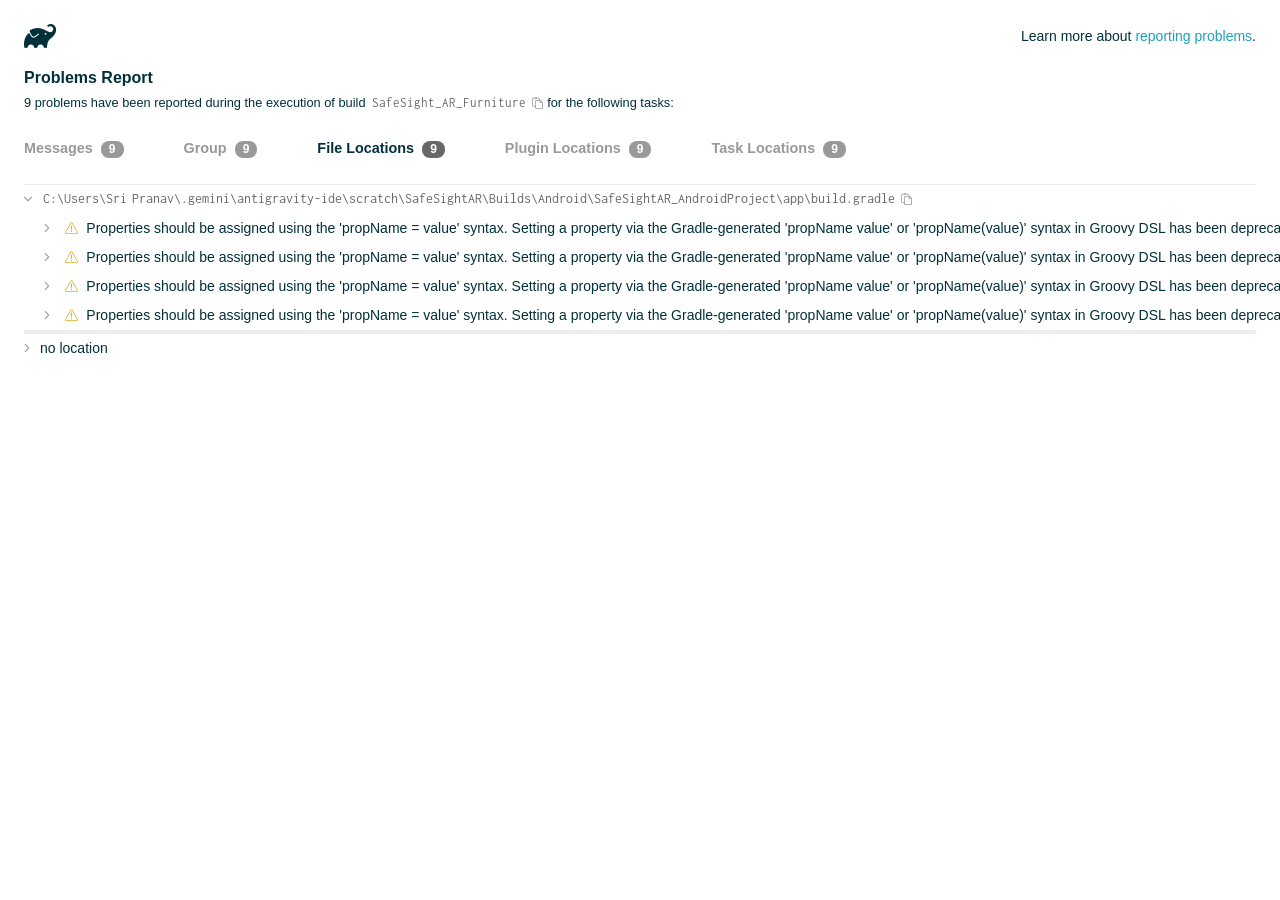
<file: problems-report.html>
<!DOCTYPE html>

<html lang="en">
<head>
    <!-- Required meta tags -->
    <meta charset="utf-8">
    <meta name="viewport" content="width=device-width, initial-scale=1, shrink-to-fit=no">

                    <style type="text/css">
                /*! normalize.css v7.0.0 | MIT License | github.com/necolas/normalize.css */
html {
    line-height: 1.15;
    -ms-text-size-adjust: 100%;
    -webkit-text-size-adjust: 100%
}

body {
    margin: 0
}

article, aside, footer, header, nav, section {
    display: block
}

h1 {
    font-size: 2em;
    margin: .67em 0
}

figcaption, figure, main {
    display: block
}

figure {
    margin: 1em 40px
}

hr {
    box-sizing: content-box;
    height: 0;
    overflow: visible
}

pre {
    font-family: monospace, monospace;
    font-size: 1em
}

a {
    background-color: transparent;
    -webkit-text-decoration-skip: objects
}

abbr[title] {
    border-bottom: none;
    text-decoration: underline;
    text-decoration: underline dotted
}

b, strong {
    font-weight: inherit
}

b, strong {
    font-weight: bolder
}

code, kbd, samp {
    font-family: monospace, monospace;
    font-size: 1em
}

dfn {
    font-style: italic
}

mark {
    background-color: #ff0;
    color: #000
}

small {
    font-size: 80%
}

sub, sup {
    font-size: 75%;
    line-height: 0;
    position: relative;
    vertical-align: baseline
}

sub {
    bottom: -.25em
}

sup {
    top: -.5em
}

audio, video {
    display: inline-block
}

audio:not([controls]) {
    display: none;
    height: 0
}

img {
    border-style: none
}

svg:not(:root) {
    overflow: hidden
}

button, input, optgroup, select, textarea {
    font-family: sans-serif;
    font-size: 100%;
    line-height: 1.15;
    margin: 0
}

button, input {
    overflow: visible
}

button, select {
    text-transform: none
}

[type=reset], [type=submit], button, html [type=button] {
    -webkit-appearance: button
}

[type=button]::-moz-focus-inner, [type=reset]::-moz-focus-inner, [type=submit]::-moz-focus-inner, button::-moz-focus-inner {
    border-style: none;
    padding: 0
}

[type=button]:-moz-focusring, [type=reset]:-moz-focusring, [type=submit]:-moz-focusring, button:-moz-focusring {
    outline: 1px dotted ButtonText
}

fieldset {
    padding: .35em .75em .625em
}

legend {
    box-sizing: border-box;
    color: inherit;
    display: table;
    max-width: 100%;
    padding: 0;
    white-space: normal
}

progress {
    display: inline-block;
    vertical-align: baseline
}

textarea {
    overflow: auto
}

[type=checkbox], [type=radio] {
    box-sizing: border-box;
    padding: 0
}

[type=number]::-webkit-inner-spin-button, [type=number]::-webkit-outer-spin-button {
    height: auto
}

[type=search] {
    -webkit-appearance: textfield;
    outline-offset: -2px
}

[type=search]::-webkit-search-cancel-button, [type=search]::-webkit-search-decoration {
    -webkit-appearance: none
}

::-webkit-file-upload-button {
    -webkit-appearance: button;
    font: inherit
}

details, menu {
    display: block
}

summary {
    display: list-item
}

canvas {
    display: inline-block
}

template {
    display: none
}

[hidden] {
    display: none
}

/* configuration cache styles */

.report-wrapper {
    margin: 0;
    padding: 0 24px;
}

.gradle-logo {
    width: 32px;
    height: 24px;
    background-image: url("[data-uri]");
    background-size: contain;
}

.header {
    display: flex;
    flex-wrap: wrap;
    top: 0;
    left: 0;
    width: 100%;
    padding-top: 24px;
    background-color: white;
}

.learn-more {
    margin-left: auto;
    align-self: center;
    font-size: 0.875rem;
    font-weight: normal;
}

.title {
    display: flex;
    align-items: center;
    padding: 18px 0 24px 0;
    flex: 1 0 100%;
}

.content {
    font-size: 0.875rem;
    white-space: nowrap;
}

.content ol:first-of-type {
    margin: 0;
}

.tree-btn {
    cursor: pointer;
    display: inline-block;
    width: 16px;
    height: 16px;
    background-size: contain;
    background-repeat: no-repeat;
    vertical-align: middle;
    margin-top: -0.2em;
}

.tree-btn.collapsed {
    background-image: url('data:image/svg+xml;utf8,<svg xmlns="http://www.w3.org/2000/svg" viewBox="0 0 192 512"><path d="M166.9 264.5l-117.8 116c-4.7 4.7-12.3 4.7-17 0l-7.1-7.1c-4.7-4.7-4.7-12.3 0-17L127.3 256 25.1 155.6c-4.7-4.7-4.7-12.3 0-17l7.1-7.1c4.7-4.7 12.3-4.7 17 0l117.8 116c4.6 4.7 4.6 12.3-.1 17z" fill="%23999999" stroke="%23999999"/></svg>');
}

.tree-btn.expanded {
    background-image: url('data:image/svg+xml;utf8,<svg xmlns="http://www.w3.org/2000/svg" viewBox="0 0 256 512"><path d="M119.5 326.9L3.5 209.1c-4.7-4.7-4.7-12.3 0-17l7.1-7.1c4.7-4.7 12.3-4.7 17 0L128 287.3l100.4-102.2c4.7-4.7 12.3-4.7 17 0l7.1 7.1c4.7 4.7 4.7 12.3 0 17L136.5 327c-4.7 4.6-12.3 4.6-17-.1z" fill="%23999999" stroke="%23999999"/></svg>');
}

ul .tree-btn {
    margin-right: 3px;
}

.leaf-icon {
    display: inline-block;
    width: 16px;
    height: 16px;
    background-image: url('data:image/svg+xml;utf8,<svg xmlns="http://www.w3.org/2000/svg" viewBox="0 0 256 512"><path d="M32 256 H224" stroke="%23999999" stroke-width="48" stroke-linecap="round"/></svg>');
    background-size: contain;
    background-repeat: no-repeat;
    vertical-align: middle;
    margin-top: -0.2em;
}

.invisible-text {
    user-select: all; /* Allow the text to be selectable */
    color: transparent; /* Hide the text */
    text-indent: -9999px; /* Move the text out of view */
    position: relative;
    white-space: pre; /* Preserve meaningful whitespace in the invisible text for copying */
}

.text-for-copy {
    display: inline-block;
}

.enum-icon {
    display: inline-block;
    width: 16px;
    height: 16px;
    background-image: url('data:image/svg+xml;utf8,<svg xmlns="http://www.w3.org/2000/svg" viewBox="0 0 1024 1024"><circle cx="512" cy="512" r="200" /></svg>');
    background-size: contain;
    background-repeat: no-repeat;
    vertical-align: middle;
    margin-inline-start: 0.5ex;
    margin-inline-end: 0.5ex;
    margin-top: -0.2em;
}

.error-icon {
    display: inline-block;
    width: 16px;
    height: 16px;
    background-image: url('data:image/svg+xml;utf8,<svg xmlns="http://www.w3.org/2000/svg" viewBox="0 0 320 512"><path d="M193.94 256L296.5 153.44l21.15-21.15c3.12-3.12 3.12-8.19 0-11.31l-22.63-22.63c-3.12-3.12-8.19-3.12-11.31 0L160 222.06 36.29 98.34c-3.12-3.12-8.19-3.12-11.31 0L2.34 120.97c-3.12 3.12-3.12 8.19 0 11.31L126.06 256 2.34 379.71c-3.12 3.12-3.12 8.19 0 11.31l22.63 22.63c3.12 3.12 8.19 3.12 11.31 0L160 289.94 262.56 392.5l21.15 21.15c3.12 3.12 8.19 3.12 11.31 0l22.63-22.63c3.12-3.12 3.12-8.19 0-11.31L193.94 256z" fill="%23FC461E" stroke="%23FC461E"/></svg>');
    background-size: contain;
    background-repeat: no-repeat;
    vertical-align: middle;
    margin-inline-start: 0.5ex;
    margin-inline-end: 0.5ex;
    margin-top: -0.2em;
}

.advice-icon {
    display: inline-block;
    width: 16px;
    height: 16px;
    background-image: url('data:image/svg+xml;utf8,<svg width="800px" height="800px" viewBox="-4.93 0 122.88 122.88" version="1.1" id="Layer_1" xmlns="http://www.w3.org/2000/svg" xmlns:xlink="http://www.w3.org/1999/xlink"  style="enable-background:new 0 0 113.01 122.88" xml:space="preserve"><g><path d="M44.13,102.06c-1.14,0.03-2.14-0.81-2.3-1.96c-0.17-1.2,0.64-2.31,1.82-2.54c-1.3-7.37-4.85-11.43-8.6-15.72 c-2.92-3.34-5.95-6.81-8.34-11.92c-2.35-5.03-3.64-10.23-3.6-15.63c0.05-5.4,1.42-10.96,4.4-16.71c0.02-0.04,0.04-0.07,0.06-0.11 l0,0c3.91-6.62,9.38-11.04,15.47-13.52c5.11-2.09,10.66-2.8,16.1-2.3c5.42,0.5,10.73,2.2,15.37,4.94 c5.9,3.49,10.75,8.67,13.42,15.21c1.44,3.54,2.42,7.49,2.54,11.82c0.12,4.31-0.62,8.96-2.61,13.88 c-2.66,6.59-6.18,10.68-9.47,14.51c-3.03,3.53-5.85,6.81-7.42,11.84c0.89,0.21,1.59,0.94,1.73,1.9c0.17,1.24-0.7,2.39-1.94,2.56 l-0.77,0.11c-0.14,1.09-0.23,2.26-0.27,3.51l0.25-0.04c1.24-0.17,2.39,0.7,2.56,1.94c0.17,1.24-0.7,2.39-1.94,2.56l-0.78,0.11 c0.01,0.15,0.02,0.3,0.03,0.45l0,0c0.07,0.88,0.08,1.73,0.03,2.54l0.13-0.02c1.25-0.15,2.38,0.74,2.54,1.98 c0.15,1.25-0.74,2.38-1.98,2.54l-1.68,0.21c-1.2,3.11-3.34,5.48-5.87,6.94c-1.74,1.01-3.67,1.59-5.61,1.71 c-1.97,0.12-3.96-0.25-5.78-1.13c-2.08-1.02-3.94-2.71-5.29-5.14c-0.65-0.33-1.13-0.97-1.23-1.75c-0.04-0.31-0.01-0.61,0.07-0.89 c-0.39-1.16-0.68-2.43-0.87-3.83l-0.07,0.01c-1.24,0.17-2.39-0.7-2.56-1.94c-0.17-1.24,0.7-2.39,1.94-2.56l0.54-0.08 C44.19,104.32,44.18,103.16,44.13,102.06L44.13,102.06z M2.18,58.86C1.01,58.89,0.04,57.98,0,56.81c-0.04-1.17,0.88-2.14,2.05-2.18 l8.7-0.3c1.17-0.04,2.14,0.88,2.18,2.05c0.04,1.17-0.88,2.14-2.05,2.18L2.18,58.86L2.18,58.86z M110.68,50.25 c1.16-0.12,2.2,0.73,2.32,1.89c0.12,1.16-0.73,2.2-1.89,2.32l-8.66,0.91c-1.16,0.12-2.2-0.73-2.32-1.89 c-0.12-1.16,0.73-2.2,1.89-2.32L110.68,50.25L110.68,50.25z M94.91,14.78c0.65-0.97,1.96-1.23,2.93-0.58 c0.97,0.65,1.23,1.96,0.58,2.93l-4.84,7.24c-0.65,0.97-1.96,1.23-2.93,0.58c-0.97-0.65-1.23-1.96-0.58-2.93L94.91,14.78 L94.91,14.78z M57.63,2.06c0.03-1.17,1-2.09,2.16-2.06c1.17,0.03,2.09,1,2.06,2.16l-0.22,8.7c-0.03,1.17-1,2.09-2.16,2.06 c-1.17-0.03-2.09-1-2.06-2.16L57.63,2.06L57.63,2.06z M13.88,15.53c-0.86-0.8-0.9-2.14-0.11-2.99c0.8-0.86,2.14-0.9,2.99-0.11 l6.37,5.94c0.86,0.8,0.9,2.14,0.11,2.99c-0.8,0.86-2.14,0.9-2.99,0.11L13.88,15.53L13.88,15.53z M47.88,96.95l18.49-2.63 c1.59-6.7,5.05-10.73,8.8-15.08c3.08-3.58,6.36-7.4,8.76-13.34c1.76-4.35,2.41-8.43,2.31-12.19c-0.1-3.75-0.96-7.21-2.24-10.34 c-2.3-5.63-6.51-10.11-11.65-13.15c-4.11-2.43-8.8-3.94-13.59-4.37c-4.77-0.44-9.64,0.19-14.13,2.02 c-5.26,2.15-9.99,5.97-13.39,11.72c-2.64,5.12-3.86,10.02-3.9,14.73c-0.04,4.74,1.11,9.33,3.2,13.8c2.13,4.56,4.97,7.8,7.69,10.92 C42.47,83.9,46.48,88.49,47.88,96.95L47.88,96.95z M65.62,99.02l-17.27,2.45c0.05,1.1,0.07,2.25,0.05,3.47l17.05-2.42 C65.47,101.29,65.52,100.12,65.62,99.02L65.62,99.02z M48.49,109.52c0.12,0.92,0.3,1.76,0.53,2.54l16.55-2.04 c0.11-0.86,0.13-1.77,0.05-2.74l0,0l0-0.02l-0.01-0.17L48.49,109.52L48.49,109.52z M51.37,116.36c0.64,0.67,1.35,1.19,2.1,1.55 c1.15,0.56,2.42,0.79,3.67,0.72c1.29-0.08,2.57-0.47,3.74-1.15c1.1-0.64,2.09-1.53,2.88-2.65L51.37,116.36L51.37,116.36z"/></g></svg>');
    background-size: contain;
    background-repeat: no-repeat;
    vertical-align: middle;
    margin-inline-start: 0.5ex;
    margin-inline-end: 0.5ex;
    margin-top: -0.2em;
}

.warning-icon {
    display: inline-block;
    width: 13px;
    height: 13px;
    background-image: url('data:image/svg+xml;utf8,<svg xmlns="http://www.w3.org/2000/svg" viewBox="0 0 576 512"><path d="M270.2 160h35.5c3.4 0 6.1 2.8 6 6.2l-7.5 196c-.1 3.2-2.8 5.8-6 5.8h-20.5c-3.2 0-5.9-2.5-6-5.8l-7.5-196c-.1-3.4 2.6-6.2 6-6.2zM288 388c-15.5 0-28 12.5-28 28s12.5 28 28 28 28-12.5 28-28-12.5-28-28-28zm281.5 52L329.6 24c-18.4-32-64.7-32-83.2 0L6.5 440c-18.4 31.9 4.6 72 41.6 72H528c36.8 0 60-40 41.5-72zM528 480H48c-12.3 0-20-13.3-13.9-24l240-416c6.1-10.6 21.6-10.7 27.7 0l240 416c6.2 10.6-1.5 24-13.8 24z" fill="%23DEAD22" stroke="%23DEAD22"/></svg>');
    background-size: contain;
    background-repeat: no-repeat;
    vertical-align: middle;
    margin-inline-start: 0.3ex;
    margin-inline-end: 1.1ex;
    margin-top: -0.1em;
}

.documentation-button {
    cursor: pointer;
    display: inline-block;
    width: 13px;
    height: 13px;
    background-image: url('data:image/svg+xml;utf8,<svg xmlns="http://www.w3.org/2000/svg" viewBox="0 0 512 512"><path d="M256 340c-15.464 0-28 12.536-28 28s12.536 28 28 28 28-12.536 28-28-12.536-28-28-28zm7.67-24h-16c-6.627 0-12-5.373-12-12v-.381c0-70.343 77.44-63.619 77.44-107.408 0-20.016-17.761-40.211-57.44-40.211-29.144 0-44.265 9.649-59.211 28.692-3.908 4.98-11.054 5.995-16.248 2.376l-13.134-9.15c-5.625-3.919-6.86-11.771-2.645-17.177C185.658 133.514 210.842 116 255.67 116c52.32 0 97.44 29.751 97.44 80.211 0 67.414-77.44 63.849-77.44 107.408V304c0 6.627-5.373 12-12 12zM256 40c118.621 0 216 96.075 216 216 0 119.291-96.61 216-216 216-119.244 0-216-96.562-216-216 0-119.203 96.602-216 216-216m0-32C119.043 8 8 119.083 8 256c0 136.997 111.043 248 248 248s248-111.003 248-248C504 119.083 392.957 8 256 8z" fill="%23999999" stroke="%23999999"/></svg>');
    background-size: contain;
    background-repeat: no-repeat;
    vertical-align: middle;
    margin-inline-start: 0.5ex;
    margin-inline-end: 0.5ex;
    margin-top: -0.2em;
}

.documentation-button::selection {
    color: transparent;
}

.documentation-button:hover {
    color: transparent;
}

.copy-button {
    cursor: pointer;
    display: inline-block;
    width: 12px;
    height: 12px;
    background-image: url('data:image/svg+xml;utf8,<svg xmlns="http://www.w3.org/2000/svg" viewBox="0 0 448 512"><path d="M433.941 193.941l-51.882-51.882A48 48 0 0 0 348.118 128H320V80c0-26.51-21.49-48-48-48h-66.752C198.643 13.377 180.858 0 160 0s-38.643 13.377-45.248 32H48C21.49 32 0 53.49 0 80v288c0 26.51 21.49 48 48 48h80v48c0 26.51 21.49 48 48 48h224c26.51 0 48-21.49 48-48V227.882a48 48 0 0 0-14.059-33.941zm-22.627 22.627a15.888 15.888 0 0 1 4.195 7.432H352v-63.509a15.88 15.88 0 0 1 7.431 4.195l51.883 51.882zM160 30c9.941 0 18 8.059 18 18s-8.059 18-18 18-18-8.059-18-18 8.059-18 18-18zM48 384c-8.822 0-16-7.178-16-16V80c0-8.822 7.178-16 16-16h66.752c6.605 18.623 24.389 32 45.248 32s38.643-13.377 45.248-32H272c8.822 0 16 7.178 16 16v48H176c-26.51 0-48 21.49-48 48v208H48zm352 96H176c-8.822 0-16-7.178-16-16V176c0-8.822 7.178-16 16-16h144v72c0 13.2 10.8 24 24 24h72v208c0 8.822-7.178 16-16 16z" fill="%23999999" stroke="%23999999"/></svg>');
    background-size: contain;
    background-repeat: no-repeat;
    vertical-align: middle;
    margin-inline-start: 0.5ex;
    margin-top: -0.2em;
}

.groups{
    display: flex;
    border-bottom: 1px solid #EDEEEF;
    flex: 1 0 100%;
}

.uncategorized {
    display: flex;
    border-top: 4px solid #EDEEEF;
    flex: 1 0 100%;
}

.group-selector {
    padding: 0 52px 24px 0;
    font-size: 0.9rem;
    font-weight: bold;
    color: #999999;
    cursor: pointer;
}

.group-selector__count {
    margin: 0 8px;
    border-radius: 8px;
    background-color: #999;
    color: #fff;
    padding: 1px 8px 2px;
    font-size: 0.75rem;
}

.group-selector--active {
    color: #02303A;
    cursor: auto;
}

.group-selector--active .group-selector__count {
    background-color: #686868;
}

.group-selector--disabled {
    cursor: not-allowed;
}

.accordion-header {
    cursor: pointer;
}

.container {
    padding-left: 0.5em;
    padding-right: 0.5em;
}

.stacktrace {
    border-radius: 4px;
    overflow-x: auto;
    padding: 0.5rem;
    margin-bottom: 0;
    min-width: 1000px;
}

/* Lato (bold, regular) */
@font-face {
    font-display: swap;
    font-family: Lato;
    font-weight: 500;
    font-style: normal;
    src: url("https://assets.gradle.com/lato/fonts/lato-semibold/lato-semibold.woff2") format("woff2"),
    url("https://assets.gradle.com/lato/fonts/lato-semibold/lato-semibold.woff") format("woff");
}

@font-face {
    font-display: swap;
    font-family: Lato;
    font-weight: bold;
    font-style: normal;
    src: url("https://assets.gradle.com/lato/fonts/lato-bold/lato-bold.woff2") format("woff2"),
    url("https://assets.gradle.com/lato/fonts/lato-bold/lato-bold.woff") format("woff");
}

* {
    -webkit-box-sizing: border-box;
    -moz-box-sizing: border-box;
    box-sizing: border-box;
}

html,
body {
    margin: 0;
    padding: 0;
}

html {
    font-family: "Lato", "Helvetica Neue", Arial, sans-serif;
    font-size: 16px;
    font-weight: 400;
    line-height: 1.5;
}

body {
    color: #02303A;
    background-color: #ffffff;
    -webkit-text-size-adjust: 100%;
    -ms-text-size-adjust: 100%;
    -webkit-font-smoothing: antialiased;
}


/* typography */
h1, h2, h3, h4, h5, h6 {
    color: #02303A;
    text-rendering: optimizeLegibility;
    margin: 0;
}

h1 {
    font-size: 1rem;
}

h2 {
    font-size: 0.9rem;
}

h3 {
    font-size: 1.125rem;
}

h4, h5, h6 {
    font-size: 0.875rem;
}

h1 code {
    font-weight: bold;
}

ul, ol, dl {
    list-style-position: outside;
    line-height: 1.6;
    padding: 0;
    margin: 0 0 0 20px;
    list-style-type: none;
}

li {
    line-height: 2;
}

a {
    color: #1DA2BD;
    text-decoration: none;
    transition: all 0.3s ease, visibility 0s;
}

a:hover {
    color: #35c1e4;
}

/* code */
code, pre {
    font-family: Inconsolata, Monaco, "Courier New", monospace;
    font-style: normal;
    font-variant-ligatures: normal;
    font-variant-caps: normal;
    font-variant-numeric: normal;
    font-variant-east-asian: normal;
    font-weight: normal;
    font-stretch: normal;
    color: #686868;
}

*:not(pre) > code {
    letter-spacing: 0;
    padding: 0.1em 0.5ex;
    text-rendering: optimizeSpeed;
    word-spacing: -0.15em;
    word-wrap: break-word;
}

pre {
    font-size: 0.75rem;
    line-height: 1.8;
    margin-top: 0;
    margin-bottom: 1.5em;
    padding: 1rem;
}

pre code {
    background-color: transparent;
    color: inherit;
    line-height: 1.8;
    font-size: 100%;
    padding: 0;
}

a code {
    color: #1BA8CB;
}

pre.code, pre.programlisting, pre.screen, pre.tt {
    background-color: #f7f7f8;
    border-radius: 4px;
    font-size: 1em;
    line-height: 1.45;
    margin-bottom: 1.25em;
    overflow-x: auto;
    padding: 1rem;
}

li em, p em {
    padding: 0 1px;
}

code em, tt em {
    text-decoration: none;
}

code + .copy-button {
    margin-inline-start: 0.2ex;
}

.java-exception {
    font-size: 0.75rem;
    padding-left: 24px;
}

.java-exception ul {
    margin: 0;
    line-height: inherit;
}

.java-exception code {
    white-space: pre;
}

.java-exception-part-toggle {
    user-select: none;
    cursor: pointer;
    border-radius: 2px;
    padding: 0.1em 0.2em;
    background: azure;
    color: #686868;
}

                </style>
    <!-- Inconsolata is used as a default monospace font in the report. -->
    <link rel="stylesheet" href="https://fonts.googleapis.com/css?family=Inconsolata:400,700" />

    <title>Gradle Configuration Cache</title>
</head>
<body>

<div id="playground"></div>

<div class="report" id="report">
    Loading...
</div>

<script type="text/javascript">
function configurationCacheProblems() { return (
// begin-report-data
{"diagnostics":[{"locations":[{"pluginId":"com.android.internal.application"}],"problem":[{"text":"Declaring dependencies using multi-string notation has been deprecated."}],"severity":"WARNING","problemDetails":[{"text":"This will fail with an error in Gradle 10."}],"contextualLabel":"Declaring dependencies using multi-string notation has been deprecated.","documentationLink":"https://docs.gradle.org/9.2.0/userguide/upgrading_version_9.html#dependency_multi_string_notation","problemId":[{"name":"deprecation","displayName":"Deprecation"},{"name":"declaring-dependencies-using-multi-string-notation","displayName":"Declaring dependencies using multi-string notation has been deprecated."}],"solutions":[[{"text":"Please use single-string notation instead: \"com.android.tools.lint:lint-gradle:31.2.2\"."}]]},{"locations":[{"pluginId":"com.android.internal.application"}],"problem":[{"text":"Declaring dependencies using multi-string notation has been deprecated."}],"severity":"WARNING","problemDetails":[{"text":"This will fail with an error in Gradle 10."}],"contextualLabel":"Declaring dependencies using multi-string notation has been deprecated.","documentationLink":"https://docs.gradle.org/9.2.0/userguide/upgrading_version_9.html#dependency_multi_string_notation","problemId":[{"name":"deprecation","displayName":"Deprecation"},{"name":"declaring-dependencies-using-multi-string-notation","displayName":"Declaring dependencies using multi-string notation has been deprecated."}],"solutions":[[{"text":"Please use single-string notation instead: \"com.android.tools.build:aapt2:8.2.2-10154469:windows\"."}]]},{"locations":[{"pluginId":"com.android.internal.application"}],"problem":[{"text":"Declaring 'crunchPngs' as a property using an 'is-' method with a Boolean type on com.android.build.gradle.internal.dsl.BuildType$AgpDecorated has been deprecated."}],"severity":"WARNING","problemDetails":[{"text":"Starting with Gradle 10, this property will no longer be treated like a property."}],"contextualLabel":"Declaring 'crunchPngs' as a property using an 'is-' method with a Boolean type on com.android.build.gradle.internal.dsl.BuildType$AgpDecorated has been deprecated.","documentationLink":"https://docs.gradle.org/9.2.0/userguide/upgrading_version_8.html#groovy_boolean_properties","problemId":[{"name":"deprecation","displayName":"Deprecation"},{"name":"declaring-crunchpngs-as-a-property-using-an-is-method-with-a-boolean-type-on-com-android-build-gradle-internal-dsl-buildtype-agpdecorated","displayName":"Declaring 'crunchPngs' as a property using an 'is-' method with a Boolean type on com.android.build.gradle.internal.dsl.BuildType$AgpDecorated has been deprecated."}],"solutions":[[{"text":"Add a method named 'getCrunchPngs' with the same behavior and mark the old one with @Deprecated, or change the type of 'com.android.build.gradle.internal.dsl.BuildType$AgpDecorated.isCrunchPngs' (and the setter) to 'boolean'."}],[{"text":"The combination of method name and return type is not consistent with Java Bean property rules."}]]},{"locations":[{"pluginId":"com.android.internal.application"}],"problem":[{"text":"Declaring 'useProguard' as a property using an 'is-' method with a Boolean type on com.android.build.gradle.internal.dsl.BuildType has been deprecated."}],"severity":"WARNING","problemDetails":[{"text":"Starting with Gradle 10, this property will no longer be treated like a property."}],"contextualLabel":"Declaring 'useProguard' as a property using an 'is-' method with a Boolean type on com.android.build.gradle.internal.dsl.BuildType has been deprecated.","documentationLink":"https://docs.gradle.org/9.2.0/userguide/upgrading_version_8.html#groovy_boolean_properties","problemId":[{"name":"deprecation","displayName":"Deprecation"},{"name":"declaring-useproguard-as-a-property-using-an-is-method-with-a-boolean-type-on-com-android-build-gradle-internal-dsl-buildtype","displayName":"Declaring 'useProguard' as a property using an 'is-' method with a Boolean type on com.android.build.gradle.internal.dsl.BuildType has been deprecated."}],"solutions":[[{"text":"Add a method named 'getUseProguard' with the same behavior and mark the old one with @Deprecated, or change the type of 'com.android.build.gradle.internal.dsl.BuildType.isUseProguard' (and the setter) to 'boolean'."}],[{"text":"The combination of method name and return type is not consistent with Java Bean property rules."}]]},{"locations":[{"path":"C:\\Users\\Sri Pranav\\.gemini\\antigravity-ide\\scratch\\SafeSightAR\\Builds\\Android\\SafeSightAR_AndroidProject\\app\\build.gradle","line":6}],"problem":[{"text":"Properties should be assigned using the 'propName = value' syntax. Setting a property via the Gradle-generated 'propName value' or 'propName(value)' syntax in Groovy DSL has been deprecated."}],"severity":"WARNING","problemDetails":[{"text":"This is scheduled to be removed in Gradle 10."}],"contextualLabel":"Properties should be assigned using the 'propName = value' syntax. Setting a property via the Gradle-generated 'propName value' or 'propName(value)' syntax in Groovy DSL has been deprecated.","documentationLink":"https://docs.gradle.org/9.2.0/userguide/upgrading_version_8.html#groovy_space_assignment_syntax","problemId":[{"name":"deprecation","displayName":"Deprecation"},{"name":"properties-should-be-assigned-using-the-propname-value-syntax-setting-a-property-via-the-gradle-generated-propname-value-or-propname-value-syntax-in-groovy-dsl","displayName":"Properties should be assigned using the 'propName = value' syntax. Setting a property via the Gradle-generated 'propName value' or 'propName(value)' syntax in Groovy DSL has been deprecated."}],"solutions":[[{"text":"Use assignment ('namespace = <value>') instead."}]]},{"locations":[{"path":"C:\\Users\\Sri Pranav\\.gemini\\antigravity-ide\\scratch\\SafeSightAR\\Builds\\Android\\SafeSightAR_AndroidProject\\app\\build.gradle","line":7}],"problem":[{"text":"Properties should be assigned using the 'propName = value' syntax. Setting a property via the Gradle-generated 'propName value' or 'propName(value)' syntax in Groovy DSL has been deprecated."}],"severity":"WARNING","problemDetails":[{"text":"This is scheduled to be removed in Gradle 10."}],"contextualLabel":"Properties should be assigned using the 'propName = value' syntax. Setting a property via the Gradle-generated 'propName value' or 'propName(value)' syntax in Groovy DSL has been deprecated.","documentationLink":"https://docs.gradle.org/9.2.0/userguide/upgrading_version_8.html#groovy_space_assignment_syntax","problemId":[{"name":"deprecation","displayName":"Deprecation"},{"name":"properties-should-be-assigned-using-the-propname-value-syntax-setting-a-property-via-the-gradle-generated-propname-value-or-propname-value-syntax-in-groovy-dsl","displayName":"Properties should be assigned using the 'propName = value' syntax. Setting a property via the Gradle-generated 'propName value' or 'propName(value)' syntax in Groovy DSL has been deprecated."}],"solutions":[[{"text":"Use assignment ('compileSdk = <value>') instead."}]]},{"locations":[{"path":"C:\\Users\\Sri Pranav\\.gemini\\antigravity-ide\\scratch\\SafeSightAR\\Builds\\Android\\SafeSightAR_AndroidProject\\app\\build.gradle","line":11}],"problem":[{"text":"Properties should be assigned using the 'propName = value' syntax. Setting a property via the Gradle-generated 'propName value' or 'propName(value)' syntax in Groovy DSL has been deprecated."}],"severity":"WARNING","problemDetails":[{"text":"This is scheduled to be removed in Gradle 10."}],"contextualLabel":"Properties should be assigned using the 'propName = value' syntax. Setting a property via the Gradle-generated 'propName value' or 'propName(value)' syntax in Groovy DSL has been deprecated.","documentationLink":"https://docs.gradle.org/9.2.0/userguide/upgrading_version_8.html#groovy_space_assignment_syntax","problemId":[{"name":"deprecation","displayName":"Deprecation"},{"name":"properties-should-be-assigned-using-the-propname-value-syntax-setting-a-property-via-the-gradle-generated-propname-value-or-propname-value-syntax-in-groovy-dsl","displayName":"Properties should be assigned using the 'propName = value' syntax. Setting a property via the Gradle-generated 'propName value' or 'propName(value)' syntax in Groovy DSL has been deprecated."}],"solutions":[[{"text":"Use assignment ('minSdk = <value>') instead."}]]},{"locations":[{"path":"C:\\Users\\Sri Pranav\\.gemini\\antigravity-ide\\scratch\\SafeSightAR\\Builds\\Android\\SafeSightAR_AndroidProject\\app\\build.gradle","line":12}],"problem":[{"text":"Properties should be assigned using the 'propName = value' syntax. Setting a property via the Gradle-generated 'propName value' or 'propName(value)' syntax in Groovy DSL has been deprecated."}],"severity":"WARNING","problemDetails":[{"text":"This is scheduled to be removed in Gradle 10."}],"contextualLabel":"Properties should be assigned using the 'propName = value' syntax. Setting a property via the Gradle-generated 'propName value' or 'propName(value)' syntax in Groovy DSL has been deprecated.","documentationLink":"https://docs.gradle.org/9.2.0/userguide/upgrading_version_8.html#groovy_space_assignment_syntax","problemId":[{"name":"deprecation","displayName":"Deprecation"},{"name":"properties-should-be-assigned-using-the-propname-value-syntax-setting-a-property-via-the-gradle-generated-propname-value-or-propname-value-syntax-in-groovy-dsl","displayName":"Properties should be assigned using the 'propName = value' syntax. Setting a property via the Gradle-generated 'propName value' or 'propName(value)' syntax in Groovy DSL has been deprecated."}],"solutions":[[{"text":"Use assignment ('targetSdk = <value>') instead."}]]},{"locations":[{"pluginId":"com.android.internal.application"}],"problem":[{"text":"Declaring 'wearAppUnbundled' as a property using an 'is-' method with a Boolean type on com.android.build.api.variant.impl.ApplicationVariantImpl has been deprecated."}],"severity":"WARNING","problemDetails":[{"text":"Starting with Gradle 10, this property will no longer be treated like a property."}],"contextualLabel":"Declaring 'wearAppUnbundled' as a property using an 'is-' method with a Boolean type on com.android.build.api.variant.impl.ApplicationVariantImpl has been deprecated.","documentationLink":"https://docs.gradle.org/9.2.0/userguide/upgrading_version_8.html#groovy_boolean_properties","problemId":[{"name":"deprecation","displayName":"Deprecation"},{"name":"declaring-wearappunbundled-as-a-property-using-an-is-method-with-a-boolean-type-on-com-android-build-api-variant-impl-applicationvariantimpl","displayName":"Declaring 'wearAppUnbundled' as a property using an 'is-' method with a Boolean type on com.android.build.api.variant.impl.ApplicationVariantImpl has been deprecated."}],"solutions":[[{"text":"Add a method named 'getWearAppUnbundled' with the same behavior and mark the old one with @Deprecated, or change the type of 'com.android.build.api.variant.impl.ApplicationVariantImpl.isWearAppUnbundled' (and the setter) to 'boolean'."}],[{"text":"The combination of method name and return type is not consistent with Java Bean property rules."}]]}],"problemsReport":{"totalProblemCount":9,"buildName":"SafeSight_AR_Furniture","requestedTasks":"","documentationLink":"https://docs.gradle.org/9.2.0/userguide/reporting_problems.html","documentationLinkCaption":"Problem report","summaries":[]}}
// end-report-data
);}
</script>
                <script type="text/javascript">
                !function(n,t){"object"==typeof exports&&"object"==typeof module?module.exports=t():"function"==typeof define&&define.amd?define([],t):"object"==typeof exports?exports["configuration-cache-report"]=t():n["configuration-cache-report"]=t()}(globalThis,()=>{return void 0===Math.imul&&(Math.imul=function(n,t){return(4294901760&n)*(65535&t)+(65535&n)*(0|t)|0}),void 0===ArrayBuffer.isView&&(ArrayBuffer.isView=function(n){return null!=n&&null!=n.__proto__&&n.__proto__.__proto__===Int8Array.prototype.__proto__}),void 0===Array.prototype.fill&&Object.defineProperty(Array.prototype,"fill",{value:function(n){if(null==this)throw new TypeError("this is null or not defined");for(var t=Object(this),r=t.length>>>0,i=0|arguments[1],e=i<0?Math.max(r+i,0):Math.min(i,r),u=arguments[2],o=void 0===u?r:0|u,a=o<0?Math.max(r+o,0):Math.min(o,r);e<a;)t[e]=n,e++;return t}}),[Int8Array,Int16Array,Uint16Array,Int32Array,Float32Array,Float64Array].forEach(function(n){void 0===n.prototype.fill&&Object.defineProperty(n.prototype,"fill",{value:Array.prototype.fill})}),void 0===Math.clz32&&(Math.clz32=(n=Math.log,t=Math.LN2,function(r){var i=r>>>0;return 0===i?32:31-(n(i)/t|0)|0})),globalThis["org.gradle.buildtool.internal:configuration-cache-report"]=function(n){"use strict";var t,r,i,e,u,o,a,f,s,c,h,l,_,v,g,d,w,b,m,p,k,y,q,j,B,C,x,P,S,I,z,T,L,E,M,N,A,F,D,O,R,H,$,G,U,Q,V,W,Y,K,Z,J,X,nn,tn,rn,en,un,on,an,fn,sn,cn,hn,ln,_n,vn,gn,dn,wn,bn,mn,pn,kn,yn,qn,jn,Bn,Cn,xn,Pn,Sn,In,zn,Tn,Ln=Math.imul,En=ArrayBuffer.isView,Mn=Math.clz32;function Nn(){}function An(){}function Fn(){}function Dn(n,t){if(!(t>=0))throw ue($t("Requested element count "+t+" is less than zero."));return function(n,t){if(!(t>=0))throw ue($t("Requested element count "+t+" is less than zero."));if(0===t)return ou();if(t>=n.length)return function(n){switch(n.length){case 0:return ou();case 1:return $r(n[0]);default:return function(n){return oi(function(n,t){return new hu(n,t=t!==b&&t)}(n))}(n)}}(n);if(1===t)return $r(n[0]);var r=0,i=ui(t),e=0,u=n.length;n:for(;e<u;){var o=n[e];if(e=e+1|0,i.h(o),(r=r+1|0)===t)break n}return i}(n,tt(n.length-t|0,0))}function On(n,t,r,i,e,u,o){return t=t===b?", ":t,r=r===b?"":r,i=i===b?"":i,e=e===b?-1:e,u=u===b?"...":u,o=o===b?null:o,function(n,t,r,i,e,u,o,a){r=r===b?", ":r,i=i===b?"":i,e=e===b?"":e,u=u===b?-1:u,o=o===b?"...":o,a=a===b?null:a,t.i(i);var f=0,s=0,c=n.length;n:for(;s<c;){var h=n[s];if(s=s+1|0,(f=f+1|0)>1&&t.i(r),!(u<0||f<=u))break n;Tu(t,h,a)}return u>=0&&f>u&&t.i(o),t.i(e),t}(n,Le(),t,r,i,e,u,o).toString()}function Rn(n){return n.length-1|0}function Hn(n,t,r,i,e,u,o){return t=t===b?", ":t,r=r===b?"":r,i=i===b?"":i,e=e===b?-1:e,u=u===b?"...":u,o=o===b?null:o,$n(n,Le(),t,r,i,e,u,o).toString()}function $n(n,t,r,i,e,u,o,a){r=r===b?", ":r,i=i===b?"":i,e=e===b?"":e,u=u===b?-1:u,o=o===b?"...":o,a=a===b?null:a,t.i(i);var f=0,s=n.j();n:for(;s.k();){var c=s.l();if((f=f+1|0)>1&&t.i(r),!(u<0||f<=u))break n;Tu(t,c,a)}return u>=0&&f>u&&t.i(o),t.i(e),t}function Gn(n){return new nt(n)}function Un(n){if(n.m())throw we("List is empty.");return n.n(0)}function Qn(n){if(zr(n,vt)){var t;switch(n.o()){case 0:t=ou();break;case 1:t=$r(zr(n,_t)?n.n(0):n.j().l());break;default:t=Vn(n)}return t}return au(Zn(n))}function Vn(n){return oi(n)}function Wn(n){if(zr(n,vt)&&n.o()<=1)return Qn(n);var t=Zn(n);return function(n){var t=(n.o()/2|0)-1|0;if(t<0)return k;var r=fu(n),i=0;if(i<=t)do{var e=i;i=i+1|0;var u=n.n(e);n.z1(e,n.n(r)),n.z1(r,u),r=r-1|0}while(e!==t)}(t),t}function Yn(n,t){if(!(t>=0))throw ue($t("Requested element count "+t+" is less than zero."));return function(n,t){if(!(t>=0))throw ue($t("Requested element count "+t+" is less than zero."));if(0===t)return ou();if(zr(n,vt)){if(t>=n.o())return Qn(n);if(1===t)return $r(function(n){if(zr(n,_t))return Un(n);var t=n.j();if(!t.k())throw we("Collection is empty.");return t.l()}(n))}var r=0,i=ui(t),e=n.j();n:for(;e.k();){var u=e.l();if(i.h(u),(r=r+1|0)===t)break n}return au(i)}(n,tt(n.o()-t|0,0))}function Kn(n,t){if(!(t>=0))throw ue($t("Requested element count "+t+" is less than zero."));if(0===t)return ou();var r=n.o();if(t>=r)return Qn(n);if(1===t)return $r(Jn(n));var i=ui(t);if(zr(n,Yi)){var e=r-t|0;if(e<r)do{var u=e;e=e+1|0,i.h(n.n(u))}while(e<r)}else for(var o=n.p(r-t|0);o.k();){var a=o.l();i.h(a)}return i}function Zn(n){return zr(n,vt)?Vn(n):Xn(n,ei())}function Jn(n){if(n.m())throw we("List is empty.");return n.n(fu(n))}function Xn(n,t){for(var r=n.j();r.k();){var i=r.l();t.h(i)}return t}function nt(n){this.r_1=n}function tt(n,t){return n<t?t:n}function rt(n,t){return n>t?t:n}function it(n,t){return E.u(n,t,-1)}function et(n,t){return new bu(n,t)}function ut(n){var t=n.j();if(!t.k())return ou();var r=t.l();if(!t.k())return $r(r);var i=ei();for(i.h(r);t.k();)i.h(t.l());return i}function ot(n){this.v_1=n}function at(n,t){this.w_1=n,this.x_1=t}function ft(n){return n}function st(n,t){return n-t|0}function ct(n){return n}function ht(n){return String.fromCharCode(n)}function lt(){}function _t(){}function vt(){}function gt(){}function dt(){}function wt(){}function bt(){}function mt(n,t){this.g1_1=n,this.h1_1=t}function pt(n){var t=null==n?null:$t(n);return null==t?"null":t}function kt(){t=this,this.j1_1=new yt(0,-2147483648),this.k1_1=new yt(-1,2147483647),this.l1_1=8,this.m1_1=64}function yt(n,r){null==t&&new kt,Fn.call(this),this.n1_1=n,this.o1_1=r}function qt(n){var t=n>>5,r=new Int32Array(t+1|0),i=1<<(31&n);return r[t]=r[t]|i,r}function jt(){}function Bt(n){this.y1_1=n,this.x1_1=0}function Ct(){return It(),r}function xt(){return It(),i}function Pt(){return It(),e}function St(){return It(),u}function It(){a||(a=!0,r=new ArrayBuffer(8),i=new Float64Array(Ct()),new Float32Array(Ct()),e=new Int32Array(Ct()),xt()[0]=-1,u=0!==Pt()[0]?1:0,o=1-St()|0)}function zt(n,t){return Tt(n)?Lt(n,t):n.b(t)}function Tt(n){return"string"==typeof n}function Lt(n,t){return n.charCodeAt(t)}function Et(n){return Tt(n)?n.length:n.a()}function Mt(n,t,r){return Tt(n)?Re(n,t,r):n.c(t,r)}function Nt(n){return $t(n)}function At(n,t){var r;switch(typeof n){case"number":r="number"==typeof t?Ft(n,t):t instanceof yt?Ft(n,t.v1()):Dt(n,t);break;case"string":case"boolean":r=Dt(n,t);break;default:r=function(n,t){return n.d(t)}(n,t)}return r}function Ft(n,t){var r;if(n<t)r=-1;else if(n>t)r=1;else if(n===t){var i;if(0!==n)i=0;else{var e=1/n;i=e===1/t?0:e<0?-1:1}r=i}else r=n!=n?t!=t?0:1:-1;return r}function Dt(n,t){return n<t?-1:n>t?1:0}function Ot(n){if(!("kotlinHashCodeValue$"in n)){var t=Rt(),r=new Object;r.value=t,r.enumerable=!1,Object.defineProperty(n,"kotlinHashCodeValue$",r)}return n.kotlinHashCodeValue$}function Rt(){return 4294967296*Math.random()|0}function Ht(n){return n=n===b?null:n,Object.create(n)}function $t(n){return null==n?"null":function(n){return t=n,Array.isArray(t)||En(n);var t}(n)?"[...]":"function"!=typeof n.toString?function(n){return Object.prototype.toString.call(n)}(n):n.toString()}function Gt(n){if(null==n)return 0;var t,r=typeof n;switch(r){case"object":t="function"==typeof n.hashCode?n.hashCode():Ot(n);break;case"function":t=Ot(n);break;case"number":t=function(n){return It(),(0|n)===n?Sr(n):(xt()[0]=n,Ln(Pt()[(It(),o)],31)+Pt()[St()]|0)}(n);break;case"boolean":t=Ut(n);break;case"string":t=Qt(String(n));break;case"bigint":t=function(n){for(var t=BigInt(32),r=BigInt(4294967295),i=n<0?-n:n,e=0,u=n<0?-1:1;0!=i;){var o=Number(i&r);e=Ln(31,e)+o|0,i>>=t}return Ln(e,u)}(n);break;case"symbol":t=function(n){var t,r=(t=n,Symbol.keyFor(t)!=b?(f===b&&(f=new Map),f):(s===b&&(s=new WeakMap),s)),i=r.get(n);if(i!==b)return i;var e=Rt();return r.set(n,e),e}(n);break;default:t=function(){throw new Error("Unexpected typeof `"+r+"`")}()}return t}function Ut(n){return n?1231:1237}function Qt(n){var t=0,r=0,i=n.length-1|0;if(r<=i)do{var e=r;r=r+1|0;var u=n.charCodeAt(e);t=Ln(t,31)+u|0}while(e!==i);return t}function Vt(n,t){return null==n?null==t:null!=t&&("object"==typeof n&&"function"==typeof n.equals?n.equals(t):n!=n?t!=t:"number"==typeof n&&"number"==typeof t?n===t&&(0!==n||1/n==1/t):n===t)}function Wt(n,t){null!=Error.captureStackTrace?Error.captureStackTrace(n,t):n.stack=(new Error).stack}function Yt(n){return n.prototype}function Kt(n){return n===b}function Zt(n,t,r){Jt(n,"message",function(n,t){var r;if(Kt(n)){var i;if(Kt(t))i=n;else{var e=null==t?null:t.toString();i=null==e?b:e}r=i}else r=null==n?b:n;return r}(t,r)),Jt(n,"cause",r),Jt(n,"name",Object.getPrototypeOf(n).constructor.name)}function Jt(n,t,r){Object.defineProperty(n,t,{configurable:!0,writable:!0,value:r})}function Xt(n){var t;return null==n?function(){throw Ce()}():t=n,t}function nr(){throw Pe()}function tr(){throw Ie()}function rr(){return qr(),c}function ir(){return qr(),h}function er(){return qr(),l}function ur(){return qr(),v}function or(){return qr(),g}function ar(n,t){if(qr(),_r(n,t))return 0;var r=gr(n),i=gr(t);return r&&!i?-1:!r&&i?1:gr(sr(n,t))?-1:1}function fr(n,t){qr();var r=n.o1_1>>>16|0,i=65535&n.o1_1,e=n.n1_1>>>16|0,u=65535&n.n1_1,o=t.o1_1>>>16|0,a=65535&t.o1_1,f=t.n1_1>>>16|0,s=0,c=0,h=0,l=0;return s=(s=s+((c=(c=c+((h=(h=h+((l=l+(u+(65535&t.n1_1)|0)|0)>>>16|0)|0)+(e+f|0)|0)>>>16|0)|0)+(i+a|0)|0)>>>16|0)|0)+(r+o|0)|0,new yt((h&=65535)<<16|(l&=65535),(s&=65535)<<16|(c&=65535))}function sr(n,t){return qr(),fr(n,t.s1())}function cr(n,t){if(qr(),dr(n))return rr();if(dr(t))return rr();if(_r(n,ur()))return wr(t)?ur():rr();if(_r(t,ur()))return wr(n)?ur():rr();if(gr(n))return gr(t)?cr(br(n),br(t)):br(cr(br(n),t));if(gr(t))return br(cr(n,br(t)));if(mr(n,or())&&mr(t,or()))return pr(hr(n)*hr(t));var r=n.o1_1>>>16|0,i=65535&n.o1_1,e=n.n1_1>>>16|0,u=65535&n.n1_1,o=t.o1_1>>>16|0,a=65535&t.o1_1,f=t.n1_1>>>16|0,s=65535&t.n1_1,c=0,h=0,l=0,_=0;return l=l+((_=_+Ln(u,s)|0)>>>16|0)|0,_&=65535,h=(h=h+((l=l+Ln(e,s)|0)>>>16|0)|0)+((l=(l&=65535)+Ln(u,f)|0)>>>16|0)|0,l&=65535,c=(c=(c=c+((h=h+Ln(i,s)|0)>>>16|0)|0)+((h=(h&=65535)+Ln(e,f)|0)>>>16|0)|0)+((h=(h&=65535)+Ln(u,a)|0)>>>16|0)|0,h&=65535,c=c+(((Ln(r,s)+Ln(i,f)|0)+Ln(e,a)|0)+Ln(u,o)|0)|0,new yt(l<<16|_,(c&=65535)<<16|h)}function hr(n){return qr(),4294967296*n.o1_1+function(n){return qr(),n.n1_1>=0?n.n1_1:4294967296+n.n1_1}(n)}function lr(n,t){if(qr(),t<2||36<t)throw ie("radix out of range: "+t);if(dr(n))return"0";if(gr(n)){if(_r(n,ur())){var r=vr(t),i=n.r1(r),e=sr(cr(i,r),n).u1();return lr(i,t)+e.toString(t)}return"-"+lr(br(n),t)}for(var u=2===t?31:t<=10?9:t<=21?7:t<=35?6:5,o=pr(Math.pow(t,u)),a=n,f="";;){var s=a.r1(o),c=sr(a,cr(s,o)).u1().toString(t);if(dr(a=s))return c+f;for(;c.length<u;)c="0"+c;f=c+f}}function _r(n,t){return qr(),n.o1_1===t.o1_1&&n.n1_1===t.n1_1}function vr(n){return qr(),new yt(n,n<0?-1:0)}function gr(n){return qr(),n.o1_1<0}function dr(n){return qr(),0===n.o1_1&&0===n.n1_1}function wr(n){return qr(),!(1&~n.n1_1)}function br(n){return qr(),n.s1()}function mr(n,t){return qr(),ar(n,t)<0}function pr(n){if(qr(),(t=n)!=t)return rr();if(n<=-0x8000000000000000)return ur();if(n+1>=0x8000000000000000)return qr(),_;if(n<0)return br(pr(-n));var t,r=4294967296;return new yt(n%r|0,n/r|0)}function kr(n,t){return qr(),ar(n,t)>0}function yr(n,t){return qr(),ar(n,t)>=0}function qr(){d||(d=!0,c=vr(0),h=vr(1),l=vr(-1),_=new yt(-1,2147483647),v=new yt(0,-2147483648),g=vr(16777216))}function jr(n,t,r,i,e,u,o,a,f){null!=e&&(t.prototype=Object.create(e.prototype),t.prototype.constructor=t);var s=function(n,t,r,i,e,u){return{kind:n,simpleName:t,associatedObjectKey:i,associatedObjects:e,suspendArity:u,$kClass$:b,defaultConstructor:r,iid:"interface"===n?(w===b&&(w=0),w=w+1|0):b}}(n,r,i,a,f,o);t.$metadata$=s,null!=u&&((Vt(s.iid,b)?t.prototype:t).$imask$=function(n){for(var t=1,r=[],i=0,e=n.length;i<e;){var u=n[i];i=i+1|0;var o=t,a=u.prototype.$imask$,f=null==a?u.$imask$:a;null!=f&&(r.push(f),o=f.length);var s=u.$metadata$.iid,c=null==s?null:qt(s);null!=c&&(r.push(c),o=Math.max(o,c.length)),o>t&&(t=o)}return function(n,t){for(var r=0,i=new Int32Array(n);r<n;){for(var e=r,u=0,o=0,a=t.length;o<a;){var f=t[o];o=o+1|0,e<f.length&&(u|=f[e])}i[e]=u,r=r+1|0}return i}(t,r)}(u))}function Br(n,t,r,i,e,u,o,a){jr("class",n,t,r,i,e,u,o,a)}function Cr(n,t,r,i,e,u,o,a){jr("object",n,t,r,i,e,u,o,a)}function xr(n,t,r,i,e,u,o,a){jr("interface",n,t,r,i,e,u,o,a)}function Pr(n,t,r,i){Cr(n,"Companion",b,t,r,i,b,b)}function Sr(n){return n instanceof yt?n.u1():function(n){return n>2147483647?2147483647:n<-2147483648?-2147483648:0|n}(n)}function Ir(n,t){return new Pu(n,t)}function zr(n,t){return function(n,t){var r=n.$imask$;return null!=r&&function(n,t){var r=t>>5;if(r>n.length)return!1;var i=1<<(31&t);return!(0===(n[r]&i))}(r,t)}(n,t.$metadata$.iid)}function Tr(n){return"string"==typeof n||zr(n,Nn)}function Lr(n){return new fi(n)}function Er(n,t,r){for(var i=new Int32Array(r),e=0,u=0,o=0,a=0,f=n.length;a<f;){var s=Lt(n,a);a=a+1|0;var c=t[ct(s)];if(u|=(31&c)<<o,c<32){var h=e;e=h+1|0,i[h]=u,u=0,o=0}else o=o+5|0}return i}function Mr(n,t){for(var r=0,i=n.length-1|0,e=-1,u=0;r<=i;)if(t>(u=n[e=(r+i|0)/2|0]))r=e+1|0;else{if(t===u)return e;i=e-1|0}return e-(t<u?1:0)|0}function Nr(){m=this;var n="ABCDEFGHIJKLMNOPQRSTUVWXYZabcdefghijklmnopqrstuvwxyz0123456789+/",t=new Int32Array(128),r=0,i=Et(n)-1|0;if(r<=i)do{var e=r;r=r+1|0,t[ct(Lt(n,e))]=e}while(r<=i);var u=Er("[base64]/DxENVNU+B9zCwBwBPPCkDPNnBPqDYY1R8B7FkFgTgwGgwUwmBgKwBuBScmEP/BPPPPPPrBP8B7F1B/ErBqC6B7BiBmBfQsBUwCw/KwqIwLwETPcPjQgJxFgBlBsD",t,222),o=new Int32Array(u.length),a=0,f=u.length-1|0;if(a<=f)do{var s=a;a=a+1|0,o[s]=0===s?u[s]:o[s-1|0]+u[s]|0}while(a<=f);this.a2_1=o,this.b2_1=Er("[base64]/BPPPPPPBPf4FrBjEhBpC3B5BKaWPrBOwCk/KsCuLqDHPbPxPsFtEaaqDL",t,222),this.c2_1=Er("[base64]//v+85BkwvoIsgoyI4yguI0whiwEowri4CoghsJowgqYowgm4DkwgsY/nwnzPowhmYkg6wI8yggZswikwHgxgmIoxgqYkwgk4DkxgmIkgoioBsgssoBgzgyI8g9gL8g9kI0wgwJoxgkoC0wgioFkw/[base64]//3q16B///q1qBH/qlqq9Bholqq9B1i00a1q10qD1op1HkwmigEigiy6Cptogq1Bixo1kDq7/j00B2qgoBWGFm1lz50B6s5q1+BGWhggzhwBFFhgk4//Bo2jigE8wguI8wguI8wgugUog1qoB4qjmIwwi2KgkYHHH4lBgiFWkgIWoghssMmz5smrBZ3q1y50B5sm7gzBtz1smzB5smz50BqzqtmzB5sgzqzBF2/9//5BowgoIwmnkzPkwgk4C8ys65BkgoqI0wgy6FghquZo2giY0ghiIsgh24B4ghsQ8QF/v1q1OFs0O8iCHHF1qggz/B8wg6Iznv+//B08QgohsjK0QGFk7hsQ4gB",t,222)}function Ar(){return null==m&&new Nr,m}function Fr(){p=this,this.d2_1=new Int32Array([170,186,688,704,736,837,890,7468,7544,7579,8305,8319,8336,8560,9424,11388,42652,42864,43e3,43868]),this.e2_1=new Int32Array([1,1,9,2,5,1,1,63,1,37,1,1,13,16,26,2,2,1,2,4])}function Dr(){return null==p&&new Fr,p}function Or(){}function Rr(){}function Hr(n){return function(n){if(n.m())return[];for(var t=n.o(),r=Array(t),i=n.j(),e=0;i.k();){var u=e;e=u+1|0,r[u]=i.l()}return r}(n)}function $r(n){return new fi([n])}function Gr(n){return n<0&&function(){throw ke("Index overflow has happened.")}(),n}function Ur(n){return void 0!==n.toArray?n.toArray():Hr(n)}function Qr(n){return function(n,t){for(var r=0,i=n.length;r<i;){var e=n[r];r=r+1|0,t.h(e)}return t}(i=[n],(t=i.length,r=Ht(Yt(yi)),ki(t,1,r),r));var t,r,i}function Vr(){Ve.call(this)}function Wr(n){this.i2_1=n,this.g2_1=0,this.h2_1=-1}function Yr(n,t){this.m2_1=n,Wr.call(this,n),P.o2(t,this.m2_1.o()),this.g2_1=t}function Kr(){Vr.call(this),this.r2_1=0}function Zr(){iu.call(this),this.y2_1=null,this.z2_1=null}function Jr(){Vr.call(this)}function Xr(n){if(!(n>=0))throw ue($t("capacity must be non-negative."));return Array(n)}function ni(n,t,r){n.fill(null,t,r)}function ti(n,t){return function(n,t){if(!(t>=0))throw ue($t("Invalid new array size: "+t+"."));return function(n,t){var r=n.slice(0,t);void 0!==n.$type$&&(r.$type$=n.$type$);var i=n.length;if(t>i)for(r.length=t;i<t;){var e=i;i=e+1|0,r[e]=null}return r}(n,t)}(n,t)}function ri(){y=this;var n=ui(0);n.g_1=!0,this.h3_1=n}function ii(){return null==y&&new ri,y}function ei(){return n=Ht(Yt(fi)),fi.call(n,[]),n;var n}function ui(n){return function(n,t){if(fi.call(t,[]),!(n>=0))throw ue($t("Negative initial capacity: "+n));return t}(n,Ht(Yt(fi)))}function oi(n){return function(n,t){var r=Ur(n);return fi.call(t,r),t}(n,Ht(Yt(fi)))}function ai(n,t){return P.i3(t,n.o()),t}function fi(n){ii(),Kr.call(this),this.f_1=n,this.g_1=!1}function si(n,t,r,i,e){if(r===i)return n;var u=(r+i|0)/2|0,o=si(n,t,r,u,e),a=si(n,t,u+1|0,i,e),f=o===t?n:t,s=r,c=u+1|0,h=r;if(h<=i)do{var l=h;if(h=h+1|0,s<=u&&c<=i){var _=o[s],v=a[c];e.compare(_,v)<=0?(f[l]=_,s=s+1|0):(f[l]=v,c=c+1|0)}else s<=u?(f[l]=o[s],s=s+1|0):(f[l]=a[c],c=c+1|0)}while(l!==i);return f}function ci(n,t){return(3&n)-(3&t)|0}function hi(n){return function(n,t){Zr.call(t),_i.call(t),t.p3_1=n}(Ci(),n),n}function li(){return hi(Ht(Yt(_i)))}function _i(){this.q3_1=null}function vi(n){Vr.call(this),this.s3_1=n}function gi(n){di.call(this,n)}function di(n){Jr.call(this),this.z3_1=n}function wi(n){this.f4_1=n}function bi(n){Vr.call(this),this.g4_1=n}function mi(n,t){return Jr.call(t),yi.call(t),t.h4_1=n,t}function pi(n){return mi(Ci(),n),n}function ki(n,t,r){return mi(function(n,t){return function(n,t,r){if(xi(n,r),!(t>0))throw ue($t("Non-positive load factor: "+t));return r}(n,t,Ht(Yt($i)))}(n,t),r),r}function yi(){}function qi(n,t){return 0===(r=Ln(tt(t,1),3))?0:1<<31-Mn(r);var r}function ji(n,t){return Mn(t)+1|0}function Bi(n){if(n.t4_1.q4_1!==n.v4_1)throw je("The backing map has been modified after this entry was obtained.")}function Ci(){return xi(8,n=Ht(Yt($i))),n;var n}function xi(n,t){return $i.call(t,Xr(n),null,new Int32Array(n),new Int32Array(qi(0,n)),2,0),t}function Pi(n){return n.j4_1.length}function Si(n){return n.m4_1.length}function Ii(n){n.q4_1=n.q4_1+1|0}function zi(n,t){!function(n,t){var r=Pi(n)-n.o4_1|0,i=n.o4_1-n.o()|0;return r<t&&(i+r|0)>=t&&i>=(Pi(n)/4|0)}(n,t)?function(n,t){if(t<0)throw ve("too many elements");if(t>Pi(n)){var r=P.w4(Pi(n),t);n.j4_1=ti(n.j4_1,r);var i=n,e=n.k4_1;i.k4_1=null==e?null:ti(e,r),n.l4_1=function(n,t){if(!(t>=0))throw ue($t("Invalid new array size: "+t+"."));return function(n,t){for(var r=n.length,i=t.length,e=0,u=t;e<r&&e<i;){var o=e,a=e;e=a+1|0,u[o]=n[a]}return t}(n,new Int32Array(t))}(n.l4_1,r);var u=qi(0,r);u>Si(n)&&Ei(n,u)}}(n,n.o4_1+t|0):Li(n,!0)}function Ti(n,t){return null==t?0:Ln(Gt(t),-1640531527)>>>n.p4_1|0}function Li(n,t){for(var r=0,i=0,e=n.k4_1;r<n.o4_1;){var u=n.l4_1[r];u>=0&&(n.j4_1[i]=n.j4_1[r],null!=e&&(e[i]=e[r]),t&&(n.l4_1[i]=u,n.m4_1[u]=i+1|0),i=i+1|0),r=r+1|0}ni(n.j4_1,i,n.o4_1),null==e||ni(e,i,n.o4_1),n.o4_1=i}function Ei(n,t){Ii(n),n.o4_1>n.r4_1&&Li(n,!1),n.m4_1=new Int32Array(t),n.p4_1=ji(0,t);for(var r=0;r<n.o4_1;){var i=r;if(r=i+1|0,!Mi(n,i))throw ae("This cannot happen with fixed magic multiplier and grow-only hash array. Have object hashCodes changed?")}}function Mi(n,t){for(var r=Ti(n,n.j4_1[t]),i=n.n4_1;;){if(0===n.m4_1[r])return n.m4_1[r]=t+1|0,n.l4_1[t]=r,!0;if((i=i-1|0)<0)return!1;var e=r;r=e-1|0,0===e&&(r=Si(n)-1|0)}}function Ni(n,t){for(var r=Ti(n,t),i=n.n4_1;;){var e=n.m4_1[r];if(0===e)return-1;if(e>0&&Vt(n.j4_1[e-1|0],t))return e-1|0;if((i=i-1|0)<0)return-1;var u=r;r=u-1|0,0===u&&(r=Si(n)-1|0)}}function Ai(){this.x4_1=-1640531527,this.y4_1=8,this.z4_1=2,this.a5_1=-1}function Fi(n){this.b5_1=n,this.c5_1=0,this.d5_1=-1,this.e5_1=this.b5_1.q4_1,this.f5()}function Di(n){Fi.call(this,n)}function Oi(n){Fi.call(this,n)}function Ri(n){Fi.call(this,n)}function Hi(n,t){this.t4_1=n,this.u4_1=t,this.v4_1=this.t4_1.q4_1}function $i(n,t,r,i,e,u){this.j4_1=n,this.k4_1=t,this.l4_1=r,this.m4_1=i,this.n4_1=e,this.o4_1=u,this.p4_1=ji(0,Si(this)),this.q4_1=0,this.r4_1=0,this.s4_1=!1}function Gi(){}function Ui(){return hi(n=Ht(Yt(Qi))),Qi.call(n),n;var n}function Qi(){}function Vi(){return pi(n=Ht(Yt(Wi))),Wi.call(n),n;var n}function Wi(){}function Yi(){}function Ki(){}function Zi(n){Ki.call(this),this.k6_1=n}function Ji(){Xi.call(this)}function Xi(){Ki.call(this),this.m6_1=""}function ne(){if(!B){B=!0;var n="undefined"!=typeof process&&process.versions&&!!process.versions.node;j=n?new Zi(process.stdout):new Ji}}function te(n){return Zt(n),ee.call(n),n}function re(n,t){return Zt(t,n),ee.call(t),t}function ie(n){var t=re(n,Ht(Yt(ee)));return Wt(t,ie),t}function ee(){Wt(this,ee)}function ue(n){var t=function(n,t){return _e(n,t),oe.call(t),t}(n,Ht(Yt(oe)));return Wt(t,ue),t}function oe(){Wt(this,oe)}function ae(n){var t=function(n,t){return _e(n,t),fe.call(t),t}(n,Ht(Yt(fe)));return Wt(t,ae),t}function fe(){Wt(this,fe)}function se(){var n,t=(le(n=Ht(Yt(he))),he.call(n),n);return Wt(t,se),t}function ce(n){var t=function(n,t){return _e(n,t),he.call(t),t}(n,Ht(Yt(he)));return Wt(t,ce),t}function he(){Wt(this,he)}function le(n){return te(n),ge.call(n),n}function _e(n,t){return re(n,t),ge.call(t),t}function ve(n){var t=_e(n,Ht(Yt(ge)));return Wt(t,ve),t}function ge(){Wt(this,ge)}function de(){var n,t=(le(n=Ht(Yt(be))),be.call(n),n);return Wt(t,de),t}function we(n){var t=function(n,t){return _e(n,t),be.call(t),t}(n,Ht(Yt(be)));return Wt(t,we),t}function be(){Wt(this,be)}function me(n){var t=function(n,t){return _e(n,t),pe.call(t),t}(n,Ht(Yt(pe)));return Wt(t,me),t}function pe(){Wt(this,pe)}function ke(n){var t=function(n,t){return _e(n,t),ye.call(t),t}(n,Ht(Yt(ye)));return Wt(t,ke),t}function ye(){Wt(this,ye)}function qe(){var n,t=(le(n=Ht(Yt(Be))),Be.call(n),n);return Wt(t,qe),t}function je(n){var t=function(n,t){return _e(n,t),Be.call(t),t}(n,Ht(Yt(Be)));return Wt(t,je),t}function Be(){Wt(this,Be)}function Ce(){var n,t=(le(n=Ht(Yt(xe))),xe.call(n),n);return Wt(t,Ce),t}function xe(){Wt(this,xe)}function Pe(){var n,t=(le(n=Ht(Yt(Se))),Se.call(n),n);return Wt(t,Pe),t}function Se(){Wt(this,Se)}function Ie(){var n,t=(le(n=Ht(Yt(ze))),ze.call(n),n);return Wt(t,Ie),t}function ze(){Wt(this,ze)}function Te(n){return Ee.call(n,""),n}function Le(){return Te(Ht(Yt(Ee)))}function Ee(n){this.v5_1=n}function Me(n){var t=ht(n).toUpperCase();return t.length>1?n:Lt(t,0)}function Ne(n){return function(n){return 9<=n&&n<=13||28<=n&&n<=32||160===n||n>4096&&(5760===n||8192<=n&&n<=8202||8232===n||8233===n||8239===n||8287===n||12288===n)}(n)}function Ae(){C=this,this.q6_1=new RegExp("[\\\\^$*+?.()|[\\]{}]","g"),this.r6_1=new RegExp("[\\\\$]","g"),this.s6_1=new RegExp("\\$","g")}function Fe(){return null==C&&new Ae,C}function De(n,t){Fe(),this.v6_1=n,this.w6_1=function(n){if(zr(n,vt)){var t;switch(n.o()){case 0:t=yu();break;case 1:t=Qr(zr(n,_t)?n.n(0):n.j().l());break;default:t=Xn(n,(function(n,t,r){ki(n,1,r),Wi.call(r)}(n.o(),0,r=Ht(Yt(Wi))),r))}return t}var r;return function(n){switch(n.o()){case 0:return yu();case 1:return Qr(n.j().l());default:return n}}(Xn(n,Vi()))}(t),this.x6_1=new RegExp(n,Hn(t,"","gu",b,b,b,Oe)),this.y6_1=null,this.z6_1=null}function Oe(n){return n.d7_1}function Re(n,t,r){return Ue(),n.substring(t,r)}function He(n,t){return Ue(),n.substring(t)}function $e(n){this.e7_1=n}function Ge(n,t){return Ue(),function(n,t,r){if(r=r!==b&&r,Ue(),r){var i=n.length,e=t.length,u=Math.min(i,e);if(0===u)return i-e|0;var o=0;if(o<u)do{var a=o;o=o+1|0;var f=Lt(n,a),s=Lt(t,a);if(f!==s&&(f=Me(f))!==(s=Me(s))&&(f=Lt(ht(f).toLowerCase(),0))!==(s=Lt(ht(s).toLowerCase(),0)))return st(f,s)}while(o<u);return i-e|0}return At(n,t)}(n,t,!0)}function Ue(){x||(x=!0,new $e(Ge))}function Qe(n,t,r,i,e,u){return Hu(n,t,r,i,e,u=u!==b&&u)}function Ve(){}function We(n){this.h7_1=n,this.g7_1=0}function Ye(n,t){this.k7_1=n,We.call(this,n),P.o2(t,this.k7_1.o()),this.g7_1=t}function Ke(){this.n2_1=2147483639}function Ze(){Ve.call(this)}function Je(n){this.l7_1=n}function Xe(n,t){return t===n?"(this Map)":pt(t)}function nu(n,t){var r;n:{for(var i=n.s().j();i.k();){var e=i.l();if(Vt(e.a1(),t)){r=e;break n}}r=null}return r}function tu(){}function ru(n){this.m7_1=n,Ve.call(this)}function iu(){this.c3_1=null,this.d3_1=null}function eu(){}function uu(n){return n.length>0?Lr(n):ou()}function ou(){return null==I&&new su,I}function au(n){switch(n.o()){case 0:return ou();case 1:return $r(n.n(0));default:return n}}function fu(n){return n.o()-1|0}function su(){I=this,this.n7_1=new yt(-1478467534,-1720727600)}function cu(){}function hu(n,t){this.o7_1=n,this.p7_1=t}function lu(n,t){return zr(n,vt)?n.o():t}function _u(n,t){if(zr(t,vt))return n.q(t);for(var r=!1,i=t.j();i.k();){var e=i.l();n.h(e)&&(r=!0)}return r}function vu(){}function gu(n,t){this.s7_1=n,this.r7_1=n.t7_1.p(function(n,t){if(!(0<=t&&t<=n.o()))throw me("Position index "+t+" must be in range ["+Ir(0,n.o()).toString()+"].");return n.o()-t|0}(n,t))}function du(n){Ze.call(this),this.t7_1=n}function wu(n){this.v7_1=n,this.u7_1=n.w7_1.j()}function bu(n,t){this.w7_1=n,this.x7_1=t}function mu(n){for(;n.y7_1.k();){var t=n.y7_1.l();if(n.b8_1.e8_1(t)===n.b8_1.d8_1)return n.a8_1=t,n.z7_1=1,k}n.z7_1=0}function pu(n){this.b8_1=n,this.y7_1=n.c8_1.j(),this.z7_1=-1,this.a8_1=null}function ku(n,t,r){t=t===b||t,this.c8_1=n,this.d8_1=t,this.e8_1=r}function yu(){return null==T&&new qu,T}function qu(){T=this,this.f8_1=new yt(1993859828,793161749)}function ju(n,t,r){return Bu(Bu(n,r)-Bu(t,r)|0,r)}function Bu(n,t){var r=n%t|0;return r>=0?r:r+t|0}function Cu(){L=this,this.t_1=new Pu(1,0)}function xu(){return null==L&&new Cu,L}function Pu(n,t){xu(),zu.call(this,n,t,1)}function Su(n,t,r){vu.call(this),this.p8_1=r,this.q8_1=t,this.r8_1=this.p8_1>0?n<=t:n>=t,this.s8_1=this.r8_1?n:this.q8_1}function Iu(){}function zu(n,t,r){if(0===r)throw ue("Step must be non-zero.");if(-2147483648===r)throw ue("Step must be greater than Int.MIN_VALUE to avoid overflow on negation.");this.l8_1=n,this.m8_1=function(n,t,r){var i;if(r>0)i=n>=t?t:t-ju(t,n,r)|0;else{if(!(r<0))throw ue("Step is zero.");i=n<=t?t:t+ju(n,t,0|-r)|0}return i}(n,t,r),this.n8_1=r}function Tu(n,t,r){null!=r?n.i(r(t)):null==t||Tr(t)?n.i(t):t instanceof lt?n.y5(t.t8_1):n.i($t(t))}function Lu(n,t,r){if(n===t)return!0;if(!(r=r!==b&&r))return!1;var i=Me(n),e=Me(t);return i===e||Lt(ht(i).toLowerCase(),0)===Lt(ht(e).toLowerCase(),0)}function Eu(n,t,r,i){if(r=r!==b&&r,i=i===b?0:i,1===t.length){var e=t[0];if(0!==Et(e))return function(n,t,r,i){$u(i);var e=0,u=Mu(n,t,e,r);if(-1===u||1===i)return $r($t(n));var o=i>0,a=ui(o?rt(i,10):10);n:do{var f=$t(Mt(n,e,u));if(a.h(f),e=u+t.length|0,o&&a.o()===(i-1|0))break n;u=Mu(n,t,e,r)}while(-1!==u);var s=$t(Mt(n,e,Et(n)));return a.h(s),a}(n,e,r,i)}for(var u=function(n){return new ot(n)}(function(n,t,r,i,e){r=r===b?0:r,i=i!==b&&i,$u(e=e===b?0:e);var u,o,a=Lr(t);return new Qu(n,r,e,(u=a,o=i,function(n,t){var r=function(n,t,r,i){if(!i&&1===t.o()){var e=function(n){if(zr(n,_t))return function(n){var t;switch(n.o()){case 0:throw we("List is empty.");case 1:t=n.n(0);break;default:throw ue("List has more than one element.")}return t}(n);var t=n.j();if(!t.k())throw we("Collection is empty.");var r=t.l();if(t.k())throw ue("Collection has more than one element.");return r}(t),u=Mu(n,e,r);return u<0?null:Yu(u,e)}var o=Ir(tt(r,0),Et(n));if("string"==typeof n){var a=o.l8_1,f=o.m8_1,s=o.n8_1;if(s>0&&a<=f||s<0&&f<=a)do{var c,h=a;a=a+s|0;n:{for(var l=t.j();l.k();){var _=l.l();if(Qe(_,0,n,h,_.length,i)){c=_;break n}}c=null}if(null!=c)return Yu(h,c)}while(h!==f)}else{var v=o.l8_1,g=o.m8_1,d=o.n8_1;if(d>0&&v<=g||d<0&&g<=v)do{var w,b=v;v=v+d|0;n:{for(var m=t.j();m.k();){var p=m.l();if(Hu(p,0,n,b,p.length,i)){w=p;break n}}w=null}if(null!=w)return Yu(b,w)}while(b!==g)}return null}(n,u,t,o);return null==r?null:Yu(r.m9_1,r.n9_1.length)}))}(n,t,b,r,i)),o=ui(lu(u,10)),a=u.j();a.k();){var f=Ou(n,a.l());o.h(f)}return o}function Mu(n,t,r,i){return r=r===b?0:r,(i=i!==b&&i)||"string"!=typeof n?Nu(n,t,r,Et(n),i):n.indexOf(t,r)}function Nu(n,t,r,i,e,u){var o=(u=u!==b&&u)?it(rt(r,Ru(n)),tt(i,0)):Ir(tt(r,0),rt(i,Et(n)));if("string"==typeof n&&"string"==typeof t){var a=o.l8_1,f=o.m8_1,s=o.n8_1;if(s>0&&a<=f||s<0&&f<=a)do{var c=a;if(a=a+s|0,Qe(t,0,n,c,t.length,e))return c}while(c!==f)}else{var h=o.l8_1,l=o.m8_1,_=o.n8_1;if(_>0&&h<=l||_<0&&l<=h)do{var v=h;if(h=h+_|0,Hu(t,0,n,v,Et(t),e))return v}while(v!==l)}return-1}function Au(n){var t=0,r=Et(n)-1|0,i=!1;n:for(;t<=r;){var e=Ne(zt(n,i?r:t));if(i){if(!e)break n;r=r-1|0}else e?t=t+1|0:i=!0}return Mt(n,t,r+1|0)}function Fu(){this.u8_1=0,this.v8_1=1,this.w8_1=2}function Du(n){this.x8_1=n,this.y8_1=0,this.z8_1=0,this.a9_1=0,this.b9_1=0}function Ou(n,t){return $t(Mt(n,t.k8(),t.o8()+1|0))}function Ru(n){return Et(n)-1|0}function Hu(n,t,r,i,e,u){if(i<0||t<0||t>(Et(n)-e|0)||i>(Et(r)-e|0))return!1;var o=0;if(o<e)do{var a=o;if(o=o+1|0,!Lu(zt(n,t+a|0),zt(r,i+a|0),u))return!1}while(o<e);return!0}function $u(n){if(!(n>=0))throw ue($t("Limit must be non-negative, but was "+n));return k}function Gu(n){if(n.e9_1<0)n.c9_1=0,n.f9_1=null;else{var t;if(n.h9_1.k9_1>0?(n.g9_1=n.g9_1+1|0,t=n.g9_1>=n.h9_1.k9_1):t=!1,t||n.e9_1>Et(n.h9_1.i9_1))n.f9_1=Ir(n.d9_1,Ru(n.h9_1.i9_1)),n.e9_1=-1;else{var r=n.h9_1.l9_1(n.h9_1.i9_1,n.e9_1);if(null==r)n.f9_1=Ir(n.d9_1,Ru(n.h9_1.i9_1)),n.e9_1=-1;else{var i=r.o9(),e=r.p9();n.f9_1=function(n,t){return t<=-2147483648?xu().t_1:Ir(n,t-1|0)}(n.d9_1,i),n.d9_1=i+e|0,n.e9_1=n.d9_1+(0===e?1:0)|0}}n.c9_1=1}}function Uu(n){this.h9_1=n,this.c9_1=-1,this.d9_1=function(n,t,r){if(0>r)throw ue("Cannot coerce value to an empty range: maximum "+r+" is less than minimum 0.");return n<0?0:n>r?r:n}(n.j9_1,0,Et(n.i9_1)),this.e9_1=this.d9_1,this.f9_1=null,this.g9_1=0}function Qu(n,t,r,i){this.i9_1=n,this.j9_1=t,this.k9_1=r,this.l9_1=i}function Vu(n){this.q9_1=n}function Wu(n,t){this.m9_1=n,this.n9_1=t}function Yu(n,t){return new Wu(n,t)}function Ku(n,t){var r,i=n.className;return(r="(^|.*\\s+)"+t+"($|\\s+.*)",function(n,t){return De.call(t,n,yu()),t}(r,Ht(Yt(De)))).a7(i)}function Zu(n,t){this.r9_1=n,this.s9_1=t}function Ju(n){this.t9_1=n}function Xu(n,t,r){var i,e=Ya(),u=ho(),o=Wa().ja(t),a=ho();if(0===Et(r))i=Ua();else{var f=n.la_1,s=null==f?null:new Ju(f).y9(r,"Copy reference to the clipboard");i=null==s?Ua():s}return e.ma([u,o,a,i])}function no(n){n=n===b?null:n,this.la_1=n}function to(n,t,r){co.call(this),this.pa_1=n,this.qa_1=t,this.ra_1=r}function ro(n,t){this.ua_1=n,this.va_1=t}function io(n,t,r){r=r===b?null:r,co.call(this),this.ya_1=n,this.za_1=t,this.ab_1=r}function eo(n,t,r){r=r===b?null:r,co.call(this),this.bb_1=n,this.cb_1=t,this.db_1=r}function uo(n){co.call(this),this.eb_1=n}function oo(n){co.call(this),this.fb_1=n}function ao(n){co.call(this),this.gb_1=n}function fo(n){co.call(this),this.hb_1=n}function so(n){co.call(this),this.ib_1=n}function co(){}function ho(){return bo(),M}function lo(){return bo(),N}function _o(){return bo(),A}function vo(){return bo(),F}function go(n){return bo(),Ya().jb(cf(wo),n)}function wo(n){return bo(),n.kb(["invisible-text","text-for-copy"]),k}function bo(){D||(D=!0,M=go("`"),N=go(" "),A=go("("),F=go(")"))}function mo(n,t){co.call(this),this.lb_1=n,this.mb_1=t}function po(n){co.call(this),this.nb_1=n}function ko(n,t){co.call(this),this.ob_1=n,this.pb_1=t}function yo(n){co.call(this),this.qb_1=n}function qo(n){co.call(this),this.rb_1=n}function jo(n){co.call(this),this.sb_1=n}function Bo(n,t,r){co.call(this),this.tb_1=n,this.ub_1=t,this.vb_1=r}function Co(n){co.call(this),this.wb_1=n}function xo(n){co.call(this),this.xb_1=n}function Po(n){return n.bc_1.zb_1.o()}function So(){if(G)return k;G=!0,O=new No("Inputs",0,"Build configuration inputs"),R=new No("ByMessage",1,"Problems grouped by message"),H=new No("ByLocation",2,"Problems grouped by location"),$=new No("IncompatibleTasks",3,"Incompatible tasks")}function Io(n){Us.call(this),this.cc_1=n}function zo(n){Us.call(this),this.ec_1=n}function To(n){Us.call(this),this.fc_1=n}function Lo(n){Us.call(this),this.gc_1=n}function Eo(n){Ao.call(this),this.hc_1=n}function Mo(n,t,r,i,e,u,o,a){this.ic_1=n,this.jc_1=t,this.kc_1=r,this.lc_1=i,this.mc_1=e,this.nc_1=u,this.oc_1=o,this.pc_1=a}function No(n,t,r){mt.call(this,n,t),this.uc_1=r}function Ao(){Vs.call(this)}function Fo(n,t){var r=Va(),i=cf(Yo),e=Va().ba(cf(Ko),[]),u=function(n,t){var r,i=Va(),e=cf(ta),u=Ya().ja("Learn more about the "),o=nf();return i.ba(e,[u,o.jb(cf((r=t,function(n){return n.fd(r.xc_1),k})),t.wc_1),Ya().ja(".")])}(0,t.kc_1),o=Va().ba(cf(Zo),[Oo(0,t)]),a=Va();return r.ba(i,[e,u,o,a.ba(cf(Jo),[Go(0,ra(),t.pc_1,Po(t.nc_1)),Go(0,ia(),t.pc_1,Po(t.lc_1)),Go(0,ea(),t.pc_1,Po(t.mc_1)),Go(0,ua(),t.pc_1,Po(t.oc_1))])])}function Do(n,t){var r,i,e=Va(),u=cf(Xo);switch(t.pc_1.h1_1){case 0:r=Qo(0,t.nc_1,((i=function(n){return new To(n)}).callableName="<init>",i));break;case 3:r=Qo(0,t.oc_1,function(){var n=function(n){return new Lo(n)};return n.callableName="<init>",n}());break;case 1:r=Qo(0,t.lc_1,function(){var n=function(n){return new zo(n)};return n.callableName="<init>",n}());break;case 2:r=Qo(0,t.mc_1,function(){var n=function(n){return new Io(n)};return n.callableName="<init>",n}());break;default:nr()}return e.ba(u,[r])}function Oo(n,t){return Va().ma([$o(0,t),Ro(0,t)])}function Ro(n,t){for(var r=Va(),i=t.jc_1,e=ei(),u=0,o=i.j();o.k();){var a=o.l(),f=u;u=f+1|0,_u(e,0===Gr(f)?$r(Ho(0,a)):uu([tf().ma([]),Ho(0,a)]))}return r.ka(e)}function Ho(n,t){return Ka().ma([Js(t)])}function $o(n,t){return Qa().ma([Ks().na(t.ic_1)])}function Go(n,t,r,i){var e,u,o;return Va().ba(cf((e=i,u=t,o=r,function(n){return n.w9("group-selector"),0===e?n.w9("group-selector--disabled"):u.equals(o)?n.w9("group-selector--active"):n.x9(function(n){return function(t){return new Eo(n)}}(u)),k})),[Ya().vc(t.uc_1,[Uo(0,i)])])}function Uo(n,t){return Ya().ba(cf(na),[lo(),_o(),Ya().ja(""+t),vo()])}function Qo(n,t,r){return function(n,t,r){var i,e=Va(),u=Za();return e.ma([u.ka(Tf(t,(i=r,function(n){var t,r=n.gd().yb_1;return r instanceof io?uc(i,((t=function(n){return Vo(0,n)}).callableName="viewNode",t),n,r.ya_1,r.za_1,Ws()):r instanceof eo?uc(i,function(){var n=function(n){return Vo(0,n)};return n.callableName="viewNode",n}(),n,r.bb_1,r.cb_1,Ys()):r instanceof mo?uc(i,function(){var n=function(n){return Vo(0,n)};return n.callableName="viewNode",n}(),n,r.lb_1,r.mb_1,b,Uo(0,n.gd().zb_1.o())):r instanceof to?ec(i,n,r):uc(i,function(){var n=function(n){return Vo(0,n)};return n.callableName="viewNode",n}(),n,r)})))])}(0,t.bc_1.yc().zc(),r)}function Vo(n,t){var r;return t instanceof po?Xs((r=t,function(n){return n.id("project "),n.jd(r.nb_1),k})):t instanceof Bo?Xs(function(n){return function(t){return t.id(n.tb_1+" "),t.jd(n.ub_1),t.id(" of "),t.jd(n.vb_1),k}}(t)):t instanceof jo?Xs(function(n){return function(t){return t.id("system property "),t.jd(n.sb_1),k}}(t)):t instanceof ko?Xs(function(n){return function(t){return t.id("task "),t.jd(n.ob_1),t.id(" of type "),t.jd(n.pb_1),k}}(t)):t instanceof qo?Xs(function(n){return function(t){return t.id("bean of type "),t.jd(n.rb_1),k}}(t)):t instanceof Co?Xs(function(n){return function(t){return t.id(n.wb_1),k}}(t)):t instanceof xo?Xs(function(n){return function(t){return t.id("class "),t.jd(n.xb_1),k}}(t)):t instanceof so?Xs(function(n){return function(t){return t.id(n.ib_1),k}}(t)):t instanceof uo?Js(t.eb_1):t instanceof fo?aa(t):Ya().ja($t(t))}function Wo(n){return n.w9("report-wrapper"),k}function Yo(n){return n.w9("header"),k}function Ko(n){return n.w9("gradle-logo"),k}function Zo(n){return n.w9("title"),k}function Jo(n){return n.w9("groups"),k}function Xo(n){return n.w9("content"),k}function na(n){return n.w9("group-selector__count"),k}function ta(n){return n.w9("learn-more"),k}function ra(){return So(),O}function ia(){return So(),R}function ea(){return So(),H}function ua(){return So(),$}function oa(){}function aa(n){var t;return nf().ba(cf((t=n,function(n){return n.w9("documentation-button"),n.fd(t.hb_1),k})),[])}function fa(n,t,r){this.od_1=n,this.pd_1=t,this.qd_1=r}function sa(n,t,r){this.rd_1=n,this.sd_1=t,this.td_1=r}function ca(n,t){for(var r=xa(n),i=t.trace,e=ui(i.length),u=0,o=i.length;u<o;){var a=i[u];u=u+1|0;var f=_a(a);e.h(f)}return new fa(t,r,e)}function ha(n,t){var r,i=null==(r=t.od_1.error)?null:va(r);null==i||n.h(i)}function la(n){return function(n,t,r){var i=null==n.error?null:new io(t,r);return null==i?new eo(t,r):i}(n.od_1,new uo(n.pd_1),wa(n.od_1))}function _a(n){var t;switch(n.kind){case"Project":t=new po(n.path);break;case"Task":t=new ko(n.path,n.type);break;case"TaskPath":t=new yo(n.path);break;case"Bean":t=new qo(n.type);break;case"Field":t=new Bo("field",n.name,n.declaringType);break;case"InputProperty":t=new Bo("input property",n.name,n.task);break;case"OutputProperty":t=new Bo("output property",n.name,n.task);break;case"SystemProperty":t=new jo(n.name);break;case"PropertyUsage":t=new Bo("property",n.name,n.from);break;case"BuildLogic":t=new Co(n.location);break;case"BuildLogicClass":t=new xo(n.type);break;default:t=new so("Gradle runtime")}return t}function va(n){var t=n.parts;if(null==t){var r=n.summary;return null==r?null:new uo(xa(r))}for(var i=n.summary,e=null==i?null:xa(i),u=ei(),o=0,a=t.length;o<a;){var f=t[o];o=o+1|0;var s=da(f);null==s||u.h(s)}for(var c=Hn(u,"\n"),h=ei(),l=0,_=t.length;l<_;){var v=t[l];l=l+1|0;var g=ga(v);null==g||h.h(g)}return new to(e,c,h)}function ga(n){var t=da(n);if(null==t)return null;var r,i,e=ut(new ku(new Vu(t),!0,Ba));return new ro(e,(r=!(null==n.internalText),i=e.o(),r&&i>1?Sf():null))}function da(n){var t=n.text;return null==t?n.internalText:t}function wa(n){var t=n.documentationLink;return null==t?null:new fo(t)}function ba(n,t){return new pf(ma(n,V.wd(t),Sf()))}function ma(n,t,r){return new zf(n,function(n,t){var r,i=et(Gn(n.s()),Oa);return ut(et(new at(i,new pa(Ca)),(r=t,function(n){return ma(n.o9(),n.p9().zd_1,r)})))}(t,1===Da(t)?If():Sf()),0===Da(t)?Sf():r)}function pa(n){this.xd_1=n}function ka(n){var t=ei(),r=n.pd_1,i=Un(r.fa_1).ia_1,e=$t(Au(Tr(i)?i:tr())),u=r.yd(function(n,t){var r;if(!(t>=0))throw ue($t("Requested element count "+t+" is less than zero."));if(0===t)return Qn(n);if(zr(n,vt)){var i=n.o()-t|0;if(i<=0)return ou();if(1===i)return $r(function(n){if(zr(n,_t))return Jn(n);var t=n.j();if(!t.k())throw we("Collection is empty.");for(var r=t.l();t.k();)r=t.l();return r}(n));if(r=ui(i),zr(n,_t)){if(zr(n,Yi)){var e=t,u=n.o();if(e<u)do{var o=e;e=e+1|0,r.h(n.n(o))}while(e<u)}else for(var a=n.p(t);a.k();){var f=a.l();r.h(f)}return r}}else r=ei();for(var s=0,c=n.j();c.k();){var h=c.l();s>=t?r.h(h):s=s+1|0}return au(r)}(r.fa_1,1));return t.h(new mo(new so(e),wa(n.od_1))),t.h(new uo(u)),t.q(n.qd_1),t.j3()}function ya(n){var t=ei(),r=n.pd_1,i=r.yd(r.fa_1);return t.h(new eo(new uo(i),wa(n.od_1))),t.j3()}function qa(n){var t=ei();return t.h(la(n)),t.q(n.qd_1),ha(t,n),t.j3()}function ja(n){var t=ei();return t.q(new du(n.qd_1)),t.h(la(n)),ha(t,n),t.j3()}function Ba(n){return Et(n)>0}function Ca(n,t){return function(n,t){return n===t?0:null==n?-1:null==t?1:At(null!=n&&("string"===(i=typeof(r=n))||"boolean"===i||function(n){return"number"==typeof n||n instanceof yt}(r)||zr(r,An))?n:tr(),t);var r,i}(pt(n.o9()),pt(t.o9()))}function xa(n){var t;return Q.ud((t=n,function(n){for(var r=t,i=0,e=r.length;i<e;){var u=r[i];i=i+1|0;var o=u.text;null==o||n.id(o);var a=u.name;null==a||n.jd(a)}return k}))}function Pa(n,t){return(0!==(r=n)?r.toString():"No")+" "+Sa(t,n)+" "+Ia(n)+" found";var r}function Sa(n,t){return t<2?n:n+"s"}function Ia(n){return n<=1?"was":"were"}function za(n,t){this.wc_1=n,this.xc_1=t}function Ta(n){Ea.call(this),this.ia_1=n}function La(n,t){Ea.call(this),this.ga_1=n,this.ha_1=t}function Ea(){}function Ma(){this.hd_1=ei()}function Na(){}function Aa(n){this.fa_1=n}function Fa(){}function Da(n){return n.o()}function Oa(n){var t=n.a1(),r=n.b1();return Yu(t,new Ra(zr(r,dt)?r:tr()))}function Ra(n){this.zd_1=n}function Ha(n,t,r){var i;Ga(t,n,r),i="Component mounted at #"+n.id+".",ne(),(ne(),j).j6(i)}function $a(n){var t=document.getElementById(n);if(null==t)throw ae("'"+n+"' element missing");return t}function Ga(n,t,r){var i,e,u;i=n.ca(r),e=t,u=function(n,t,r){return function(i){return Ga(n,r,n.ea(i,t)),k}}(n,r,t),bf(),e.innerHTML="",df(e,i,u)}function Ua(){return bf(),W}function Qa(){return bf(),Y}function Va(){return bf(),K}function Wa(){return bf(),Z}function Ya(){return bf(),J}function Ka(){return bf(),X}function Za(){return bf(),nn}function Ja(){return bf(),tn}function Xa(){return bf(),rn}function nf(){return bf(),en}function tf(){return bf(),un}function rf(n){this.aa_1=n}function ef(){}function uf(){an=this,sf.call(this)}function of(){return null==an&&new uf,an}function af(n,t,r,i){t=t===b?ou():t,r=r===b?null:r,i=i===b?ou():i,sf.call(this),this.fe_1=n,this.ge_1=t,this.he_1=r,this.ie_1=i}function ff(){}function sf(){}function cf(n){bf();var t,r=ei();return n(new hf((t=r,function(n){return t.h(n),k}))),r}function hf(n){this.u9_1=n}function lf(n,t){gf.call(this),this.je_1=n,this.ke_1=t}function _f(n){gf.call(this),this.le_1=n}function vf(n,t){gf.call(this),this.me_1=n,this.ne_1=t}function gf(){}function df(n,t,r){if(bf(),t instanceof af)!function(n,t,r){var i=function(n,t,r){var i=n.createElement(t);return r(i),i}(Xt(n.ownerDocument),t,r);n.appendChild(i)}(n,t.fe_1,(e=t,u=r,function(n){for(var t=e.ge_1.j();t.k();)wf(n,t.l(),u);var r=e.he_1;null==r||function(n,t){n.appendChild(Xt(n.ownerDocument).createTextNode(t))}(n,r);for(var i=e.ie_1.j();i.k();)df(n,i.l(),u);return k}));else if(t instanceof ff){var i=t instanceof ff?t:tr();df(n,i.oe_1,function(n,t){return function(r){return n(t.pe_1(r)),k}}(r,i))}else{if(Vt(t,of()))return k;nr()}var e,u}function wf(n,t,r){var i,e;bf(),t instanceof vf?n.setAttribute(t.me_1,t.ne_1):t instanceof _f?function(n,t){for(var r=ei(),i=0,e=t.length;i<e;){var u=t[i];i=i+1|0,Ku(n,u)||r.h(u)}var o=r;if(!o.m()){var a=n.className,f=$t(Au(Tr(a)?a:tr())),s=Le();s.x5(f),0!==Et(f)&&s.x5(" "),$n(o,s," "),n.className=s.toString()}}(n,[t.le_1]):t instanceof lf?n.addEventListener(t.je_1,(i=r,e=t,function(n){return n.stopPropagation(),i(e.ke_1(n)),k})):nr()}function bf(){fn||(fn=!0,W=of(),new rf("hr"),Y=new rf("h1"),new rf("h2"),K=new rf("div"),new rf("pre"),Z=new rf("code"),J=new rf("span"),X=new rf("small"),nn=new rf("ol"),tn=new rf("ul"),rn=new rf("li"),en=new rf("a"),un=new rf("br"),new rf("p"))}function mf(n){kf.call(this),this.re_1=n}function pf(n){this.bc_1=n}function kf(){}function yf(n){return n.qe(b,b,n.ac_1.ed())}function qf(){}function jf(){if(ln)return k;ln=!0,cn=new xf("Collapsed",0),hn=new xf("Expanded",1)}function Bf(n){Pf.call(this),this.ze_1=n}function Cf(n,t,r){Pf.call(this),this.we_1=n,this.xe_1=t,this.ye_1=r}function xf(n,t){mt.call(this,n,t)}function Pf(){}function Sf(){return jf(),cn}function If(){return jf(),hn}function zf(n,t,r){t=t===b?ou():t,r=r===b?Sf():r,this.yb_1=n,this.zb_1=t,this.ac_1=r}function Tf(n,t){return ut(et(n,(r=t,function(n){return function(n,t){var r,i=n.gd(),e=Xa(),u=t(n),o=i.zb_1;r=null==(i.ac_1.equals(If())&&!o.m()?o:null)?null:function(n,t){return Ja().ka(function(n,t){return Tf(n.zc(),t)}(n,t))}(n,t);var a=r;return e.ma([u,null==a?Ua():a])}(n,r)})));var r}function Lf(){if(yn)return k;yn=!0,wn=new Ef("ByMessage",0,"Messages"),bn=new Ef("ByGroup",1,"Group"),mn=new Ef("ByFileLocation",2,"File Locations"),pn=new Ef("ByPluginLocation",3,"Plugin Locations"),kn=new Ef("ByTaskLocation",4,"Task Locations")}function Ef(n,t,r){mt.call(this,n,t),this.gf_1=r}function Mf(n,t){this.hf_1=n,this.if_1=t}function Nf(n,t){this.jf_1=n,this.kf_1=t}function Af(n,t,r){ss();for(var i=ei(),e=Ui(),u=0,o=n.length;u<o;){var a=n[u];u=u+1|0;var f=a.locations;null==f||0===f.length?i.h(Uf(a)):r(a,e)||i.h(Uf(a))}var s=function(n,t,r){ss();for(var i=n.f1(),e=ui(lu(i,10)),u=i.j();u.k();){var o=u.l().m9_1;e.h(o)}var a=Vn(e);return t.m()||a.h(new zf(new hs(Q.vd("no location"),!0),t)),r>0&&a.h(Df(r)),a}(e,i,t);return new pf(new zf(new cs("text"),s))}function Ff(n){return ss(),t=n,function(n,r){var i,e=n.locations;if(null==e)i=null;else{for(var u=ei(),o=0,a=e.length;o<a;){var f=e[o];o=o+1|0,null!=t(f)&&u.h(f)}i=u}var s,c=i;if(null==c||c.m())s=!1;else{for(var h=c.j();h.k();){var l=h.l();Of(r,Xt(t(l)),n,l)}s=!0}return s};var t}function Df(n){return ss(),new zf(new uo(Q.vd(n+" more problem"+(n>1?"s have":" has")+" been skipped")))}function Of(n,t,r,i){ss();var e,u,o=n.e1(t);if(null==o){var a=ei(),f=Yu(new zf(new hs(Q.ud((u=t,function(n){return n.jd(u),k}))),a,If()),a);n.b3(t,f),e=f}else e=o;e.n9_1.h(Uf(r,i))}function Rf(n,t,r,i){var e,u;if(t=t===b?ei():t,r=r===b?Ui():r,i===b){var o=(ss(),dn);u=o+1|0,ss(),dn=u,e=o}else e=i;i=e,this.lf_1=n,this.mf_1=t,this.nf_1=r,this.of_1=i}function Hf(n,t){if(ss(),t.m())return null;for(var r,i=n,e=null,u=t.j();u.k();){var o=u.l();r=e;var a,f=i,s=o.if_1+" ("+o.hf_1+")",c=f.e1(s);if(null==c){var h=ei(),l=new Rf(new zf(new hs(Q.ud(ns(o))),h,If()),h);f.b3(s,l),a=l}else a=c;e=a,null==r||Xt(r).mf_1.y(Xt(e).lf_1)||Xt(r).mf_1.h(Xt(e).lf_1),i=Xt(e).nf_1}return e}function $f(n,t){if(ss(),n.o()===t.length){var r,i=function(n,t){var r=t.length,i=lu(n,10),e=ui(Math.min(i,r)),u=0,o=n.j();n:for(;o.k();){var a=o.l();if(u>=r)break n;var f=u;u=f+1|0;var s=Yu(a,t[f]);e.h(s)}return e}(n,t);n:if(zr(i,vt)&&i.m())r=!0;else{for(var e=i.j();e.k();){var u=e.l();if(u.m9_1.hf_1!==u.n9_1.name||u.m9_1.if_1!==u.n9_1.displayName){r=!1;break n}}r=!0}return r}return!1}function Gf(n){return ss(),On(n,":",b,b,b,b,ts)}function Uf(n,t,r){t=t===b?null:t,r=r!==b&&r,ss();var i=function(n,t,r){t=t===b?null:t,r=r!==b&&r,ss();var i=Wf(function(n,t){return ss(),n&&null!=t.contextualLabel?Xt(t.contextualLabel):Qf(t)}(r,n),t).be();return Vf(n,new uo(i))}(n,t,r),e=function(n,t,r){r=r!==b&&r,ss();var i,e=n.problemDetails;if(null==e)i=null;else{var u,o=e[0].text,a=null==o?null:Eu(o,["\n"]);if(null==a)u=null;else{for(var f=ui(lu(a,10)),s=a.j();s.k();){var c=s.l(),h=Kf(n)?Q.ud(rs(c)):Q.vd(c);f.h(h)}u=f}var l,_=u;if(null==_)l=null;else{for(var v=ui(lu(_,10)),g=_.j();g.k();){var d=new zf(new uo(g.l()));v.h(d)}l=v}var w=null==l?null:Vn(l);i=null==w?ei():w}var m=i,p=null==m?ei():m;r||null==n.contextualLabel||p.h(new zf(new uo(Q.vd(Xt(n.contextualLabel)))));var k=function(n){ss();var t=n.solutions;if(null==t||0===t.length)return null;for(var r=new ao(Q.vd("Solutions")),i=Xt(n.solutions),e=ui(i.length),u=0,o=i.length;u<o;){var a=i[u];u=u+1|0;var f=new zf(new oo(xa(a)));e.h(f)}return new zf(r,e)}(n);null==k||p.h(k);var y,q=n.error,j=null==q?null:va(q);if(null==j||p.h(new zf(j)),t){var B=n.locations;y=!(null==B||0===B.length)}else y=!1;return y&&p.h(function(n){ss();var t,r=n.locations;if(null==r)t=null;else{for(var i=ui(r.length),e=0,u=r.length;e<u;){var o=r[e];e=e+1|0;var a=new zf(new uo(Q.ud(is(o))));i.h(a)}t=i}var f=t;return new zf(new so("Locations"),null==f?ou():f)}(n)),p}(n,null==t,r);return new zf(i,e)}function Qf(n){return ss(),function(n){if(0===n.length)throw we("Array is empty.");return n[Rn(n)]}(n.problemId).displayName}function Vf(n,t,r){r=r===b?null:r,ss();var i,e=n.documentationLink,u=null==e?null:new fo(e);switch(n.severity){case"WARNING":i=new eo(t,u,r);break;case"ERROR":i=new io(t,u,r);break;case"ADVICE":i=new ls(t,u,r);break;default:console.error("no severity "+n.severity),i=t}return i}function Wf(n,t){t=t===b?null:t,ss();var r,i=new Ma;if(i.id(n),null==t);else if(null!=t.line){var e=Yf(t);i.ae(e+(r=t,ss(),null==r.line||null==r.length?"":"-"+r.length),""+t.path+e)}else null!=t.taskPath?i.jd(Xt(t.taskPath)):null!=t.pluginId&&i.jd(Xt(t.pluginId));return i}function Yf(n){var t;if(ss(),null==n.line)t=null;else{var r,i=":"+n.line,e=n.column;t=i+(null==(r=null==e?null:":"+e)?"":r)}return null==t?"":t}function Kf(n){var t;ss();var r,i=n.problemId;n:{for(var e=0,u=i.length;e<u;){var o=i[e];if(e=e+1|0,"compilation"===o.name){r=o;break n}}r=null}if(null!=r){var a,f=n.problemId;n:{for(var s=0,c=f.length;s<c;){var h=f[s];if(s=s+1|0,"java"===h.name){a=h;break n}}a=null}t=!(null==a)}else t=!1;return t}function Zf(n){return ss(),n.path}function Jf(n){return ss(),n.pluginId}function Xf(n){return ss(),n.taskPath}function ns(n){return function(t){return t.id(n.if_1),t.jd(n.hf_1),k}}function ts(n){return ss(),n.name}function rs(n){return function(t){return t.ae(function(n,t,r,i){i=i!==b&&i;var e=new RegExp(Fe().t6(" "),i?"gui":"gu"),u=Fe().u6(" ");return n.replace(e,u)}(n),""),k}}function is(n){return function(t){var r;return t.id("- "),t.jd((r=n,ss(),null!=r.path?""+r.path+Yf(r):null!=r.taskPath?Xt(r.taskPath):null!=r.pluginId?Xt(r.pluginId):"<undefined>")),k}}function es(){return Lf(),wn}function us(){return Lf(),bn}function os(){return Lf(),mn}function as(){return Lf(),pn}function fs(){return Lf(),kn}function ss(){qn||(qn=!0,_n=Ff(Zf),vn=Ff(Jf),gn=Ff(Xf),dn=0)}function cs(n){_s.call(this),this.pf_1=n}function hs(n,t){t=t!==b&&t,_s.call(this),this.qf_1=n,this.rf_1=t}function ls(n,t,r){t=t===b?null:t,co.call(this),this.sf_1=n,this.tf_1=t,this.uf_1=r}function _s(){co.call(this)}function vs(n){Us.call(this),this.vf_1=n}function gs(n){Us.call(this),this.wf_1=n}function ds(n){Us.call(this),this.xf_1=n}function ws(n){Us.call(this),this.yf_1=n}function bs(n){Us.call(this),this.zf_1=n}function ms(n){ks.call(this),this.ag_1=n}function ps(n,t,r,i,e,u,o,a,f,s){this.bg_1=n,this.cg_1=t,this.dg_1=r,this.eg_1=i,this.fg_1=e,this.gg_1=u,this.hg_1=o,this.ig_1=a,this.jg_1=f,this.kg_1=s}function ks(){Vs.call(this)}function ys(n,t){var r=ei();Po(t.eg_1)>0&&r.h(Ps(0,es(),t.kg_1,t.jg_1)),Po(t.fg_1)>0&&r.h(Ps(0,us(),t.kg_1,t.jg_1)),Po(t.gg_1)>0&&r.h(Ps(0,os(),t.kg_1,t.jg_1)),Po(t.hg_1)>0&&r.h(Ps(0,as(),t.kg_1,t.jg_1)),Po(t.ig_1)>0&&r.h(Ps(0,fs(),t.kg_1,t.jg_1));var i=Va(),e=cf(Ls),u=Va().ba(cf(Es),[]),o=function(n,t){var r,i=Va(),e=cf(Ds),u=Ya().ja("Learn more about "),o=nf();return i.ba(e,[u,o.jb(cf((r=t,function(n){return n.fd(r.xc_1),k})),t.wc_1),Ya().ja(".")])}(0,t.dg_1),a=Va().ba(cf(Ms),[js(0,t)]),f=Va();return i.ba(e,[u,o,a,f.de(cf(Ns),r)])}function qs(n,t){var r,i,e=Va(),u=cf(As);switch(t.kg_1.h1_1){case 0:r=Ss(0,t.eg_1,((i=function(n){return new vs(n)}).callableName="<init>",i));break;case 1:r=Ss(0,t.fg_1,function(){var n=function(n){return new gs(n)};return n.callableName="<init>",n}());break;case 2:r=Ss(0,t.gg_1,function(){var n=function(n){return new ds(n)};return n.callableName="<init>",n}());break;case 3:r=Ss(0,t.hg_1,function(){var n=function(n){return new ws(n)};return n.callableName="<init>",n}());break;case 4:r=Ss(0,t.ig_1,function(){var n=function(n){return new bs(n)};return n.callableName="<init>",n}());break;default:nr()}return e.ba(u,[r])}function js(n,t){return Va().ma([xs(0,t),Bs(0,t)])}function Bs(n,t){for(var r=Va(),i=t.cg_1,e=ei(),u=0,o=i.j();o.k();){var a=o.l(),f=u;u=f+1|0,_u(e,0===Gr(f)?$r(Cs(Hs(),a)):uu([tf().ma([]),Cs(Hs(),a)]))}return r.ka(e)}function Cs(n,t){return Ka().ma([Js(t)])}function xs(n,t){return Qa().ma([Ks().na(t.bg_1)])}function Ps(n,t,r,i){var e,u,o,a;return Va().ba(cf((e=i,u=t,o=r,function(n){return n.w9("group-selector"),0===e?n.w9("group-selector--disabled"):u.equals(o)?n.w9("group-selector--active"):n.x9(function(n){return function(t){return new ms(n)}}(u)),k})),[Ya().vc(t.gf_1,[(a=i,Ya().ba(cf(Fs),[lo(),_o(),Ya().ja(""+a),vo()]))])])}function Ss(n,t,r){return function(n,t,r){var i,e=Va(),u=Za();return e.ma([u.ka(Tf(t,(i=r,function(n){return function(n,t,r,i){var e,u;return t instanceof cs?Js(Q.vd(t.pf_1)):t instanceof hs?Va().ba(cf((u=t,function(n){return u.rf_1&&n.w9("uncategorized"),k})),[Va().ma([nc(r,i),Js(t.qf_1)])]):t instanceof to?ec(i,r,t):t instanceof uo?Js(t.eb_1):t instanceof oo?Va().ma([(dc(),Pn),Js(t.fb_1)]):t instanceof ao?Va().ma([nc(r,i),Js(t.gb_1)]):t instanceof io?uc(i,((e=function(n){return Is(0,n)}).callableName="viewIt",e),r,t.ya_1,t.za_1,Ws(),zs(0,t.ab_1)):t instanceof ls?uc(i,function(){var n=function(n){return Is(0,n)};return n.callableName="viewIt",n}(),r,t.sf_1,t.tf_1,(dc(),Cn),zs(0,t.uf_1)):t instanceof eo?uc(i,function(){var n=function(n){return Is(0,n)};return n.callableName="viewIt",n}(),r,t.bb_1,t.cb_1,Ys(),zs(0,t.db_1)):t instanceof so?Va().ma([nc(r,i),Js(Q.vd(t.ib_1))]):Ya().ja("Unknown node type viewNode: "+$t(t))}(Hs(),n.gd().yb_1,n,i)})))])}(0,t.bc_1.yc().zc(),r)}function Is(n,t){var r;if(t instanceof fo)r=aa(t);else if(t instanceof so)r=Js(Q.vd(t.ib_1));else if(t instanceof uo)r=Js(t.eb_1);else{var i="Unknown node type viewIt: "+$t(t);console.error(i),r=Ya().ja(i)}return r}function zs(n,t){return null==t?Ua():Ya().ba(cf(Os),[lo(),_o(),Ya().ja(""+t),vo()])}function Ts(n){return n.w9("report-wrapper"),k}function Ls(n){return n.w9("header"),k}function Es(n){return n.w9("gradle-logo"),k}function Ms(n){return n.w9("title"),k}function Ns(n){return n.w9("groups"),k}function As(n){return n.w9("content"),k}function Fs(n){return n.w9("group-selector__count"),k}function Ds(n){return n.w9("learn-more"),k}function Os(n){return n.w9("group-selector__count"),k}function Rs(){jn=this,document.title="Gradle - Problems Report"}function Hs(){return null==jn&&new Rs,jn}function $s(n,t,r){return n.te(t.dc().se(),r)}function Gs(n){Vs.call(this),this.ld_1=n}function Us(){Vs.call(this)}function Qs(n,t){Vs.call(this),this.ad_1=n,this.bd_1=t}function Vs(){}function Ws(){return dc(),Bn}function Ys(){return dc(),xn}function Ks(){return dc(),Sn}function Zs(){return dc(),In}function Js(n){return dc(),Zs().na(n)}function Xs(n){return dc(),Zs().na(Q.ud(n))}function nc(n,t){return dc(),n.gd().cf()?oc(n,t):function(n){return dc(),Ya().jb(cf(vc),ac(n))}(n)}function tc(n,t,r,i){var e,u,o;return dc(),Ya().jb(cf((e=r,u=t,o=i,function(n){return n.w9("java-exception-part-toggle"),n.x9(function(n,t){return function(r){return new Qs(n,t())}}(u,o)),n.v9("Click to "+function(n){var t;switch(dc(),n.h1_1){case 0:t="show";break;case 1:t="hide";break;default:nr()}return t}(e)),k})),"("+n+" internal "+Sa("line",n)+" "+function(n){var t;switch(dc(),n.h1_1){case 0:t="hidden";break;case 1:t="shown";break;default:nr()}return t}(r)+")")}function rc(n,t){t=t===b?Ua():t,dc();for(var r=Ja(),i=ui(lu(n,10)),e=0,u=n.j();u.k();){var o=e;e=o+1|0;var a=ic(u.l(),0===Gr(o)?t:Ua());i.h(a)}return r.ka(i)}function ic(n,t){return t=t===b?Ua():t,dc(),Xa().ma([Wa().ja(n),t])}function ec(n,t,r){dc();var i,e,u,o=Va(),a=oc(t,n),f=Ya().ja("Exception"),s=Ya().ma([(dc(),zn).y9(r.qa_1,"Copy exception to the clipboard")]),c=null==r.pa_1?null:Ya().ja(" "),h=null==c?Ua():c,l=r.pa_1,_=null==l?null:Js(l),v=null==_?Ua():_;switch(t.gd().ac_1.h1_1){case 0:i=Ua();break;case 1:i=function(n,t){dc();for(var r=Va(),i=cf(gc),e=n.ra_1,u=ui(lu(e,10)),o=0,a=e.j();a.k();){var f=a.l(),s=o;o=s+1|0;var c,h=Gr(s);if(null!=f.va_1){var l,_=tc(f.ua_1.o(),h,f.va_1,t),v=f.va_1;switch(null==v?-1:v.h1_1){case 0:l=rc(Kn(f.ua_1,1),_);break;case 1:l=rc(f.ua_1,_);break;default:nr()}c=l}else c=rc(f.ua_1);var g=c;u.h(g)}return r.de(i,u)}(r,(e=n,u=t,function(){return e(new mf(u))}));break;default:nr()}return o.ma([a,f,s,h,v,i])}function uc(n,t,r,i,e,u,o){e=e===b?null:e,u=u===b?Ua():u,o=o===b?Ua():o,dc();var a=Va(),f=nc(r,n),s=t(i),c=null==e?null:t(e);return a.ma([f,u,s,null==c?Ua():c,o])}function oc(n,t){var r,i;return dc(),Ya().jb(cf((r=n,i=t,function(n){return n.kb(["invisible-text","tree-btn"]),r.gd().ac_1===Sf()&&n.w9("collapsed"),r.gd().ac_1===If()&&n.w9("expanded"),n.v9("Click to "+function(n){var t;switch(dc(),n.h1_1){case 0:t="expand";break;case 1:t="collapse";break;default:nr()}return t}(r.gd().ac_1)),n.x9(function(n,t){return function(r){return n(new mf(t))}}(i,r)),k})),ac(n))}function ac(n){return dc(),function(n,t){var r;if(!(t>=0))throw ue($t("Count 'n' must be non-negative, but was "+t+"."));switch(t){case 0:r="";break;case 1:r=$t(n);break;default:var i="";if(0!==Et(n))for(var e=$t(n),u=t;1&~u||(i+=e),0!=(u=u>>>1|0);)e+=e;return i}return r}("    ",n.af()-1|0)+"- "}function fc(n){return dc(),n.kb(["invisible-text","error-icon"]),k}function sc(n){return dc(),n.kb(["invisible-text","advice-icon"]),k}function cc(n){return dc(),n.kb(["invisible-text","warning-icon"]),k}function hc(n){return dc(),n.kb(["invisible-text","enum-icon"]),k}function lc(n){return dc(),new Gs(n)}function _c(n){return dc(),new Gs(n)}function vc(n){return dc(),n.kb(["invisible-text","leaf-icon"]),k}function gc(n){return dc(),n.w9("java-exception"),k}function dc(){if(!Tn){Tn=!0;var n=Ya();Bn=n.jb(cf(fc),"[error] ");var t=Ya();Cn=t.jb(cf(sc),"[advice] ");var r=Ya();xn=r.jb(cf(cc),"[warn]  ");var i=Ya();Pn=i.jb(cf(hc),"[enum]  "),Sn=new no,In=new no(lc),zn=new Ju(_c)}}return xr(Nn,"CharSequence"),xr(An,"Comparable"),Br(Fn,"Number"),Br(nt),Br(ot),Br(at),Br(lt,"Char",b,b,[An]),xr(vt,"Collection"),xr(_t,"List",b,b,[vt]),xr(gt,"Entry"),xr(dt,"Map"),xr(wt,"Set",b,b,[vt]),Pr(bt),Br(mt,"Enum",b,b,[An]),Pr(kt),Br(yt,"Long",b,Fn,[Fn,An]),xr(jt,"FunctionAdapter"),Br(Bt),Cr(Nr,"Letter"),Cr(Fr,"OtherLowercase"),xr(Or,"Comparator"),Cr(Rr,"Unit"),Br(Ve,"AbstractCollection",b,b,[vt]),Br(Vr,"AbstractMutableCollection",b,Ve,[Ve,vt]),Br(Wr,"IteratorImpl"),Br(Yr,"ListIteratorImpl",b,Wr),Br(Kr,"AbstractMutableList",b,Vr,[Vr,vt,_t]),Br(iu,"AbstractMap",b,b,[dt]),Br(Zr,"AbstractMutableMap",b,iu,[iu,dt]),Br(Jr,"AbstractMutableSet",b,Vr,[Vr,wt,vt]),Pr(ri),xr(Yi,"RandomAccess"),Br(fi,"ArrayList",ei,Kr,[Kr,vt,_t,Yi]),Br(_i,"HashMap",li,Zr,[Zr,dt]),Br(vi,"HashMapValues",b,Vr,[vt,Vr]),Br(di,"HashMapEntrySetBase",b,Jr,[wt,vt,Jr]),Br(gi,"HashMapEntrySet",b,di),Br(wi),Br(bi,"HashMapValuesDefault",b,Vr),Br(yi,"HashSet",function(){return pi(Ht(Yt(yi)))},Jr,[Jr,wt,vt]),Pr(Ai),Br(Fi,"Itr"),Br(Di,"KeysItr",b,Fi),Br(Oi,"ValuesItr",b,Fi),Br(Ri,"EntriesItr",b,Fi),Br(Hi,"EntryRef",b,b,[gt]),xr(Gi,"InternalMap"),Br($i,"InternalHashMap",Ci,b,[Gi]),Br(Qi,"LinkedHashMap",Ui,_i,[_i,dt]),Br(Wi,"LinkedHashSet",Vi,yi,[yi,wt,vt]),Br(Ki,"BaseOutput"),Br(Zi,"NodeJsOutput",b,Ki),Br(Xi,"BufferedOutput",Xi,Ki),Br(Ji,"BufferedOutputToConsoleLog",Ji,Xi),Br(ee,"Exception",function n(){var t=te(Ht(Yt(ee)));return Wt(t,n),t},Error),Br(ge,"RuntimeException",function n(){var t=le(Ht(Yt(ge)));return Wt(t,n),t},ee),Br(oe,"IllegalArgumentException",function n(){var t,r=(le(t=Ht(Yt(oe))),oe.call(t),t);return Wt(r,n),r},ge),Br(fe,"IllegalStateException",function n(){var t,r=(le(t=Ht(Yt(fe))),fe.call(t),t);return Wt(r,n),r},ge),Br(he,"UnsupportedOperationException",se,ge),Br(be,"NoSuchElementException",de,ge),Br(pe,"IndexOutOfBoundsException",function n(){var t,r=(le(t=Ht(Yt(pe))),pe.call(t),t);return Wt(r,n),r},ge),Br(ye,"ArithmeticException",function n(){var t,r=(le(t=Ht(Yt(ye))),ye.call(t),t);return Wt(r,n),r},ge),Br(Be,"ConcurrentModificationException",qe,ge),Br(xe,"NullPointerException",Ce,ge),Br(Se,"NoWhenBranchMatchedException",Pe,ge),Br(ze,"ClassCastException",Ie,ge),Br(Ee,"StringBuilder",Le,b,[Nn]),Pr(Ae),Br(De,"Regex"),Br($e,"sam$kotlin_Comparator$0",b,b,[Or,jt]),Br(We,"IteratorImpl"),Br(Ye,"ListIteratorImpl",b,We),Pr(Ke),Br(Ze,"AbstractList",b,Ve,[Ve,_t]),Br(Je),Pr(tu),Br(ru,b,b,Ve),Pr(eu),Cr(su,"EmptyList",b,b,[_t,Yi]),Cr(cu,"EmptyIterator"),Br(hu,"ArrayAsCollection",b,b,[vt]),Br(vu,"IntIterator"),Br(gu),Br(du,"ReversedListReadOnly",b,Ze),Br(wu),Br(bu,"TransformingSequence"),Br(pu),Br(ku,"FilteringSequence"),Cr(qu,"EmptySet",b,b,[wt]),Pr(Cu),Br(zu,"IntProgression"),Br(Pu,"IntRange",b,zu),Br(Su,"IntProgressionIterator",b,vu),Pr(Iu),Cr(Fu,"State"),Br(Du,"LinesIterator"),Br(Uu),Br(Qu,"DelimitedRangesSequence"),Br(Vu),Br(Wu,"Pair"),Br(Zu,"Model"),Br(Ju,"CopyButtonComponent"),Br(no,"PrettyTextComponent",no),Br(co,"ProblemNode",co),Br(to,"Exception",b,co),Br(ro,"StackTracePart"),Br(io,"Error",b,co),Br(eo,"Warning",b,co),Br(uo,"Message",b,co),Br(oo,"ListElement",b,co),Br(ao,"TreeNode",b,co),Br(fo,"Link",b,co),Br(so,"Label",b,co),Br(mo,"Info",b,co),Br(po,"Project",b,co),Br(ko,"Task",b,co),Br(yo,"TaskPath",b,co),Br(qo,"Bean",b,co),Br(jo,"SystemProperty",b,co),Br(Bo,"Property",b,co),Br(Co,"BuildLogic",b,co),Br(xo,"BuildLogicClass",b,co),Br(Vs,"BaseIntent",Vs),Br(Us,"TreeIntent",b,Vs),Br(Io,"TaskTreeIntent",b,Us),Br(zo,"MessageTreeIntent",b,Us),Br(To,"InputTreeIntent",b,Us),Br(Lo,"IncompatibleTaskTreeIntent",b,Us),Br(Ao,"Intent",b,Vs),Br(Eo,"SetTab",b,Ao),Br(Mo,"Model"),Br(No,"Tab",b,mt),Cr(oa,"ConfigurationCacheReportPage"),Br(fa,"ImportedProblem"),Br(sa,"ImportedDiagnostics"),Br(pa,"sam$kotlin_Comparator$0",b,b,[Or,jt]),Br(za,"LearnMore"),Br(Ea,"Fragment"),Br(Ta,"Text",b,Ea),Br(La,"Reference",b,Ea),Br(Ma,"Builder",Ma),Pr(Na),Br(Aa,"PrettyText"),Pr(Fa),Br(Ra,"Trie"),Br(rf,"ViewFactory"),Pr(ef),Br(sf,"View"),Cr(uf,"Empty",b,sf),Br(af,"Element",b,sf),Br(ff,"MappedView",b,sf),Br(hf,"Attributes"),Br(gf,"Attribute"),Br(lf,"OnEvent",b,gf),Br(_f,"ClassName",b,gf),Br(vf,"Named",b,gf),Br(kf,"Intent"),Br(mf,"Toggle",b,kf),Br(pf,"Model"),Cr(qf,"TreeView"),Br(Pf,"Focus"),Br(Bf,"Original",b,Pf),Br(Cf,"Child",b,Pf),Br(xf,"ViewState",b,mt),Br(zf,"Tree"),Br(Ef,"Tab",b,mt),Br(Mf,"ProblemIdElement"),Br(Nf,"ProblemSummary"),Br(Rf,"ProblemNodeGroup"),Br(_s,"ProblemApiNode",b,co),Br(cs,"Text",b,_s),Br(hs,"ProblemIdNode",b,_s),Br(ls,"Advice",b,co),Br(vs,"MessageTreeIntent",b,Us),Br(gs,"ProblemIdTreeIntent",b,Us),Br(ds,"FileLocationTreeIntent",b,Us),Br(ws,"PluginLocationTreeIntent",b,Us),Br(bs,"TaskLocationTreeIntent",b,Us),Br(ks,"Intent",b,Vs),Br(ms,"SetTab",b,ks),Br(ps,"Model"),Cr(Rs,"ProblemsReportPage"),Br(Gs,"Copy",b,Vs),Br(Qs,"ToggleStackTracePart",b,Vs),Yt(nt).j=function(){return this.r_1.j()},Yt(ot).j=function(){return this.v_1.j()},Yt(at).j=function(){var n,t,r=function(n,t){for(var r=n.j();r.k();){var i=r.l();t.h(i)}return t}(this.w_1,ei());return n=r,t=this.x_1,function(n,t){if(n.o()<=1)return k;var r=Ur(n);!function(n,t){if(function(){if(null!=q)return q;q=!1;var n=[],t=0;if(t<600)do{var r=t;t=t+1|0,n.push(r)}while(t<600);var i=ci;n.sort(i);var e=1,u=n.length;if(e<u)do{var o=e;e=e+1|0;var a=n[o-1|0],f=n[o];if((3&a)==(3&f)&&a>=f)return!1}while(e<u);return q=!0,!0}()){var r=(i=t,function(n,t){return i.compare(n,t)});n.sort(r)}else!function(n,t,r,i){var e=n.length,u=si(n,Array(e),0,r,i);if(u!==n){var o=0;if(o<=r)do{var a=o;o=o+1|0,n[a]=u[a]}while(a!==r)}}(n,0,Rn(n),t);var i}(r,t);var i=0,e=r.length;if(i<e)do{var u=i;i=i+1|0,n.z1(u,r[u])}while(i<e)}(n,t),r.j()},Yt(mt).i1=function(n){return At(this.h1_1,n.h1_1)},Yt(mt).d=function(n){return this.i1(n instanceof mt?n:tr())},Yt(mt).equals=function(n){return this===n},Yt(mt).hashCode=function(){return Ot(this)},Yt(mt).toString=function(){return this.g1_1},Yt(yt).p1=function(n){return ar(this,n)},Yt(yt).d=function(n){return this.p1(n instanceof yt?n:tr())},Yt(yt).q1=function(n){return fr(this,n)},Yt(yt).r1=function(n){return function(n,t){if(qr(),dr(t))throw ie("division by zero");if(dr(n))return rr();if(_r(n,ur())){if(_r(t,ir())||_r(t,er()))return ur();if(_r(t,ur()))return ir();var r=function(n){qr();return new yt(n.n1_1>>>1|n.o1_1<<31,n.o1_1>>1)}(n),i=function(n){qr();return new yt(n.n1_1<<1,n.o1_1<<1|n.n1_1>>>31)}(r.r1(t));return _r(i,rr())?gr(t)?ir():er():fr(i,sr(n,cr(t,i)).r1(t))}if(_r(t,ur()))return rr();if(gr(n))return gr(t)?br(n).r1(br(t)):br(br(n).r1(t));if(gr(t))return br(n.r1(br(t)));for(var e=rr(),u=n;yr(u,t);){for(var o=hr(u)/hr(t),a=Math.max(1,Math.floor(o)),f=Math.ceil(Math.log(a)/Math.LN2),s=f<=48?1:Math.pow(2,f-48),c=pr(a),h=cr(c,t);gr(h)||kr(h,u);)h=cr(c=pr(a-=s),t);dr(c)&&(c=ir()),e=fr(e,c),u=sr(u,h)}return e}(this,n)},Yt(yt).s1=function(){return this.t1().q1(new yt(1,0))},Yt(yt).t1=function(){return new yt(~this.n1_1,~this.o1_1)},Yt(yt).u1=function(){return this.n1_1},Yt(yt).v1=function(){return hr(this)},Yt(yt).toString=function(){return lr(this,10)},Yt(yt).equals=function(n){return n instanceof yt&&_r(this,n)},Yt(yt).hashCode=function(){return qr(),this.n1_1^this.o1_1},Yt(yt).valueOf=function(){return this.v1()},Yt(Bt).k=function(){return!(this.x1_1===this.y1_1.length)},Yt(Bt).l=function(){if(this.x1_1===this.y1_1.length)throw we(""+this.x1_1);var n=this.x1_1;return this.x1_1=n+1|0,this.y1_1[n]},Yt(Rr).toString=function(){return"kotlin.Unit"},Yt(Vr).q=function(n){this.f2();for(var t=!1,r=n.j();r.k();){var i=r.l();this.h(i)&&(t=!0)}return t},Yt(Vr).toJSON=function(){return this.toArray()},Yt(Vr).f2=function(){},Yt(Wr).k=function(){return this.g2_1<this.i2_1.o()},Yt(Wr).l=function(){if(!this.k())throw de();var n=this.g2_1;return this.g2_1=n+1|0,this.h2_1=n,this.i2_1.n(this.h2_1)},Yt(Yr).p2=function(){return this.g2_1>0},Yt(Yr).q2=function(){if(!this.p2())throw de();return this.g2_1=this.g2_1-1|0,this.h2_1=this.g2_1,this.m2_1.n(this.h2_1)},Yt(Kr).h=function(n){return this.f2(),this.s2(this.o(),n),!0},Yt(Kr).j=function(){return new Wr(this)},Yt(Kr).y=function(n){return this.t2(n)>=0},Yt(Kr).t2=function(n){var t;n:{for(var r=0,i=this.j();i.k();){if(Vt(i.l(),n)){t=r;break n}r=r+1|0}t=-1}return t},Yt(Kr).p=function(n){return new Yr(this,n)},Yt(Kr).equals=function(n){return n===this||!(null==n||!zr(n,_t))&&P.u2(this,n)},Yt(Kr).hashCode=function(){return P.v2(this)},Yt(Zr).a3=function(){return new bi(this)},Yt(Zr).f1=function(){var n,t=this.z2_1;if(null==t){var r=this.a3();this.z2_1=r,n=r}else n=t;return n},Yt(Zr).f2=function(){},Yt(Jr).equals=function(n){return n===this||!(null==n||!zr(n,wt))&&S.f3(this,n)},Yt(Jr).hashCode=function(){return S.g3(this)},Yt(fi).j3=function(){return this.f2(),this.g_1=!0,this.o()>0?this:ii().h3_1},Yt(fi).o=function(){return this.f_1.length},Yt(fi).n=function(n){var t=this.f_1[ai(this,n)];return null==t||null!=t?t:tr()},Yt(fi).z1=function(n,t){this.f2(),ai(this,n);var r=this.f_1[n];return this.f_1[n]=t,null==r||null!=r?r:tr()},Yt(fi).h=function(n){return this.f2(),this.f_1.push(n),this.r2_1=this.r2_1+1|0,!0},Yt(fi).s2=function(n,t){this.f2(),this.f_1.splice(function(n,t){return P.o2(t,n.o()),t}(this,n),0,t),this.r2_1=this.r2_1+1|0},Yt(fi).q=function(n){if(this.f2(),n.m())return!1;for(var t,r,i,e=(t=this,r=n.o(),i=t.o(),t.f_1.length=t.o()+r|0,i),u=0,o=n.j();o.k();){var a=o.l(),f=u;u=f+1|0;var s=Gr(f);this.f_1[e+s|0]=a}return this.r2_1=this.r2_1+1|0,!0},Yt(fi).t2=function(n){return function(n,t){if(null==t){var r=0,i=n.length-1|0;if(r<=i)do{var e=r;if(r=r+1|0,null==n[e])return e}while(r<=i)}else{var u=0,o=n.length-1|0;if(u<=o)do{var a=u;if(u=u+1|0,Vt(t,n[a]))return a}while(u<=o)}return-1}(this.f_1,n)},Yt(fi).toString=function(){return On(this.f_1,", ","[","]",b,b,Nt)},Yt(fi).k3=function(){return[].slice.call(this.f_1)},Yt(fi).toArray=function(){return this.k3()},Yt(fi).f2=function(){if(this.g_1)throw se()},Yt(_i).c1=function(n){return this.p3_1.r3(n)},Yt(_i).d1=function(n){return this.p3_1.d1(n)},Yt(_i).a3=function(){return new vi(this.p3_1)},Yt(_i).s=function(){var n,t=this.q3_1;if(null==t){var r=new gi(this.p3_1);this.q3_1=r,n=r}else n=t;return n},Yt(_i).e1=function(n){return this.p3_1.e1(n)},Yt(_i).b3=function(n,t){return this.p3_1.b3(n,t)},Yt(_i).o=function(){return this.p3_1.o()},Yt(vi).o=function(){return this.s3_1.o()},Yt(vi).m=function(){return 0===this.s3_1.o()},Yt(vi).t3=function(n){return this.s3_1.d1(n)},Yt(vi).y=function(n){return(null==n||null!=n)&&this.t3(null==n||null!=n?n:tr())},Yt(vi).u3=function(n){throw se()},Yt(vi).h=function(n){return this.u3(null==n||null!=n?n:tr())},Yt(vi).v3=function(n){throw se()},Yt(vi).q=function(n){return this.v3(n)},Yt(vi).j=function(){return this.s3_1.w3()},Yt(vi).f2=function(){return this.s3_1.x3()},Yt(gi).j=function(){return this.z3_1.a4()},Yt(di).o=function(){return this.z3_1.o()},Yt(di).m=function(){return 0===this.z3_1.o()},Yt(di).b4=function(n){return this.z3_1.d4(n)},Yt(di).y=function(n){return!(null==n||!zr(n,gt))&&this.b4(null!=n&&zr(n,gt)?n:tr())},Yt(di).c4=function(n){throw se()},Yt(di).h=function(n){return this.c4(null!=n&&zr(n,gt)?n:tr())},Yt(di).q=function(n){throw se()},Yt(di).z=function(n){return this.z3_1.e4(n)},Yt(di).f2=function(){return this.z3_1.x3()},Yt(wi).k=function(){return this.f4_1.k()},Yt(wi).l=function(){return this.f4_1.l().b1()},Yt(bi).u3=function(n){throw ce("Add is not supported on values")},Yt(bi).h=function(n){return this.u3(null==n||null!=n?n:tr())},Yt(bi).t3=function(n){return this.g4_1.d1(n)},Yt(bi).y=function(n){return(null==n||null!=n)&&this.t3(null==n||null!=n?n:tr())},Yt(bi).j=function(){return new wi(this.g4_1.s().j())},Yt(bi).o=function(){return this.g4_1.o()},Yt(bi).f2=function(){return this.g4_1.f2()},Yt(yi).h=function(n){return null==this.h4_1.b3(n,!0)},Yt(yi).y=function(n){return this.h4_1.r3(n)},Yt(yi).m=function(){return 0===this.h4_1.o()},Yt(yi).j=function(){return this.h4_1.i4()},Yt(yi).o=function(){return this.h4_1.o()},Yt(Fi).f5=function(){for(;this.c5_1<this.b5_1.o4_1&&this.b5_1.l4_1[this.c5_1]<0;)this.c5_1=this.c5_1+1|0},Yt(Fi).k=function(){return this.c5_1<this.b5_1.o4_1},Yt(Fi).g5=function(){if(this.b5_1.q4_1!==this.e5_1)throw qe()},Yt(Di).l=function(){if(this.g5(),this.c5_1>=this.b5_1.o4_1)throw de();var n=this.c5_1;this.c5_1=n+1|0,this.d5_1=n;var t=this.b5_1.j4_1[this.d5_1];return this.f5(),t},Yt(Oi).l=function(){if(this.g5(),this.c5_1>=this.b5_1.o4_1)throw de();var n=this.c5_1;this.c5_1=n+1|0,this.d5_1=n;var t=Xt(this.b5_1.k4_1)[this.d5_1];return this.f5(),t},Yt(Ri).l=function(){if(this.g5(),this.c5_1>=this.b5_1.o4_1)throw de();var n=this.c5_1;this.c5_1=n+1|0,this.d5_1=n;var t=new Hi(this.b5_1,this.d5_1);return this.f5(),t},Yt(Ri).t5=function(){if(this.c5_1>=this.b5_1.o4_1)throw de();var n=this.c5_1;this.c5_1=n+1|0,this.d5_1=n;var t=this.b5_1.j4_1[this.d5_1],r=null==t?null:Gt(t),i=null==r?0:r,e=Xt(this.b5_1.k4_1)[this.d5_1],u=null==e?null:Gt(e),o=i^(null==u?0:u);return this.f5(),o},Yt(Ri).u5=function(n){if(this.c5_1>=this.b5_1.o4_1)throw de();var t=this.c5_1;this.c5_1=t+1|0,this.d5_1=t;var r=this.b5_1.j4_1[this.d5_1];Vt(r,this.b5_1)?n.x5("(this Map)"):n.w5(r),n.y5(61);var i=Xt(this.b5_1.k4_1)[this.d5_1];Vt(i,this.b5_1)?n.x5("(this Map)"):n.w5(i),this.f5()},Yt(Hi).a1=function(){return Bi(this),this.t4_1.j4_1[this.u4_1]},Yt(Hi).b1=function(){return Bi(this),Xt(this.t4_1.k4_1)[this.u4_1]},Yt(Hi).equals=function(n){return!(null==n||!zr(n,gt)||!Vt(n.a1(),this.a1()))&&Vt(n.b1(),this.b1())},Yt(Hi).hashCode=function(){var n=this.a1(),t=null==n?null:Gt(n),r=null==t?0:t,i=this.b1(),e=null==i?null:Gt(i);return r^(null==e?0:e)},Yt(Hi).toString=function(){return pt(this.a1())+"="+pt(this.b1())},Yt($i).o=function(){return this.r4_1},Yt($i).d1=function(n){return function(n,t){for(var r=n.o4_1;(r=r-1|0)>=0;)if(n.l4_1[r]>=0&&Vt(Xt(n.k4_1)[r],t))return r;return-1}(this,n)>=0},Yt($i).e1=function(n){var t=Ni(this,n);return t<0?null:Xt(this.k4_1)[t]},Yt($i).r3=function(n){return Ni(this,n)>=0},Yt($i).b3=function(n,t){var r=function(n,t){n.x3();n:for(;;)for(var r=Ti(n,t),i=rt(Ln(n.n4_1,2),Si(n)/2|0),e=0;;){var u=n.m4_1[r];if(u<=0){if(n.o4_1>=Pi(n)){zi(n,1);continue n}var o=n.o4_1;n.o4_1=o+1|0;var a=o;return n.j4_1[a]=t,n.l4_1[a]=r,n.m4_1[r]=a+1|0,n.r4_1=n.r4_1+1|0,Ii(n),e>n.n4_1&&(n.n4_1=e),a}if(Vt(n.j4_1[u-1|0],t))return 0|-u;if((e=e+1|0)>i){Ei(n,Ln(Si(n),2));continue n}var f=r;r=f-1|0,0===f&&(r=Si(n)-1|0)}}(this,n),i=function(n){var t=n.k4_1;if(null!=t)return t;var r=Xr(Pi(n));return n.k4_1=r,r}(this);if(r<0){var e=i[(0|-r)-1|0];return i[(0|-r)-1|0]=t,e}return i[r]=t,null},Yt($i).equals=function(n){var t,r;return n===this?t=!0:(r=!(null==n||!zr(n,dt))&&function(n,t){return n.r4_1===t.o()&&n.e4(t.s())}(this,n),t=r),t},Yt($i).hashCode=function(){for(var n=0,t=this.a4();t.k();)n=n+t.t5()|0;return n},Yt($i).toString=function(){var n,t=(Ln(this.r4_1,3),Te(n=Ht(Yt(Ee))),n);t.x5("{");for(var r=0,i=this.a4();i.k();)r>0&&t.x5(", "),i.u5(t),r=r+1|0;return t.x5("}"),t.toString()},Yt($i).x3=function(){if(this.s4_1)throw se()},Yt($i).d4=function(n){var t=Ni(this,n.a1());return!(t<0)&&Vt(Xt(this.k4_1)[t],n.b1())},Yt($i).z5=function(n){return this.d4(zr(n,gt)?n:tr())},Yt($i).i4=function(){return new Di(this)},Yt($i).w3=function(){return new Oi(this)},Yt($i).a4=function(){return new Ri(this)},Yt(Qi).f2=function(){return this.p3_1.x3()},Yt(Wi).f2=function(){return this.h4_1.x3()},Yt(Ki).h6=function(){this.i6("\n")},Yt(Ki).j6=function(n){this.i6(n),this.h6()},Yt(Zi).i6=function(n){var t=null==n?null:$t(n),r=null==t?"null":t;this.k6_1.write(r)},Yt(Ji).i6=function(n){var t=null==n?null:$t(n),r=null==t?"null":t,i=r.lastIndexOf("\n",0);i>=0&&(this.m6_1=this.m6_1+Re(r,0,i),this.n6(),r=He(r,i+1|0)),this.m6_1=this.m6_1+r},Yt(Ji).n6=function(){console.log(this.m6_1),this.m6_1=""},Yt(Xi).i6=function(n){var t=this.m6_1,r=null==n?null:$t(n);this.m6_1=t+(null==r?"null":r)},Yt(Ee).a=function(){return this.v5_1.length},Yt(Ee).b=function(n){var t=this.v5_1;if(!(0<=n&&n<=(Et(t)-1|0)))throw me("index: "+n+", length: "+this.a()+"}");return zt(t,n)},Yt(Ee).c=function(n,t){return Re(this.v5_1,n,t)},Yt(Ee).y5=function(n){return this.v5_1=this.v5_1+ht(n),this},Yt(Ee).i=function(n){return this.v5_1=this.v5_1+pt(n),this},Yt(Ee).w5=function(n){return this.v5_1=this.v5_1+pt(n),this},Yt(Ee).x5=function(n){var t=this.v5_1;return this.v5_1=t+(null==n?"null":n),this},Yt(Ee).toString=function(){return this.v5_1},Yt(Ae).t6=function(n){var t=this.q6_1;return n.replace(t,"\\$&")},Yt(Ae).u6=function(n){var t=this.s6_1;return n.replace(t,"$$$$")},Yt(De).a7=function(n){this.x6_1.lastIndex=0;var t=this.x6_1.exec($t(n));return!(null==t)&&0===t.index&&this.x6_1.lastIndex===Et(n)},Yt(De).toString=function(){return this.x6_1.toString()},Yt($e).f7=function(n,t){return this.e7_1(n,t)},Yt($e).compare=function(n,t){return this.f7(n,t)},Yt($e).w1=function(){return this.e7_1},Yt($e).equals=function(n){return!(null==n||!zr(n,Or))&&!(null==n||!zr(n,jt))&&Vt(this.w1(),n.w1())},Yt($e).hashCode=function(){return Gt(this.w1())},Yt(Ve).y=function(n){var t;n:if(zr(this,vt)&&this.m())t=!1;else{for(var r=this.j();r.k();)if(Vt(r.l(),n)){t=!0;break n}t=!1}return t},Yt(Ve).z=function(n){var t;n:if(zr(n,vt)&&n.m())t=!0;else{for(var r=n.j();r.k();){var i=r.l();if(!this.y(i)){t=!1;break n}}t=!0}return t},Yt(Ve).m=function(){return 0===this.o()},Yt(Ve).toString=function(){return Hn(this,", ","[","]",b,b,(n=this,function(t){return t===n?"(this Collection)":pt(t)}));var n},Yt(Ve).toArray=function(){return Hr(this)},Yt(We).k=function(){return this.g7_1<this.h7_1.o()},Yt(We).l=function(){if(!this.k())throw de();var n=this.g7_1;return this.g7_1=n+1|0,this.h7_1.n(n)},Yt(Ye).p2=function(){return this.g7_1>0},Yt(Ye).q2=function(){if(!this.p2())throw de();return this.g7_1=this.g7_1-1|0,this.k7_1.n(this.g7_1)},Yt(Ke).i3=function(n,t){if(n<0||n>=t)throw me("index: "+n+", size: "+t)},Yt(Ke).o2=function(n,t){if(n<0||n>t)throw me("index: "+n+", size: "+t)},Yt(Ke).w4=function(n,t){var r=n+(n>>1)|0;return(r-t|0)<0&&(r=t),(r-2147483639|0)>0&&(r=t>2147483639?2147483647:2147483639),r},Yt(Ke).v2=function(n){for(var t=1,r=n.j();r.k();){var i=r.l(),e=Ln(31,t),u=null==i?null:Gt(i);t=e+(null==u?0:u)|0}return t},Yt(Ke).u2=function(n,t){if(n.o()!==t.o())return!1;for(var r=t.j(),i=n.j();i.k();)if(!Vt(i.l(),r.l()))return!1;return!0},Yt(Ze).j=function(){return new We(this)},Yt(Ze).p=function(n){return new Ye(this,n)},Yt(Ze).equals=function(n){return n===this||!(null==n||!zr(n,_t))&&P.u2(this,n)},Yt(Ze).hashCode=function(){return P.v2(this)},Yt(Je).k=function(){return this.l7_1.k()},Yt(Je).l=function(){return this.l7_1.l().b1()},Yt(ru).t3=function(n){return this.m7_1.d1(n)},Yt(ru).y=function(n){return(null==n||null!=n)&&this.t3(null==n||null!=n?n:tr())},Yt(ru).j=function(){return new Je(this.m7_1.s().j())},Yt(ru).o=function(){return this.m7_1.o()},Yt(iu).c1=function(n){return!(null==nu(this,n))},Yt(iu).d1=function(n){var t,r=this.s();n:if(zr(r,vt)&&r.m())t=!1;else{for(var i=r.j();i.k();)if(Vt(i.l().b1(),n)){t=!0;break n}t=!1}return t},Yt(iu).e3=function(n){if(null==n||!zr(n,gt))return!1;var t=n.a1(),r=n.b1(),i=(zr(this,dt)?this:tr()).e1(t);return!(!Vt(r,i)||null==i&&!(zr(this,dt)?this:tr()).c1(t))},Yt(iu).equals=function(n){if(n===this)return!0;if(null==n||!zr(n,dt))return!1;if(this.o()!==n.o())return!1;var t,r=n.s();n:if(zr(r,vt)&&r.m())t=!0;else{for(var i=r.j();i.k();){var e=i.l();if(!this.e3(e)){t=!1;break n}}t=!0}return t},Yt(iu).e1=function(n){var t=nu(this,n);return null==t?null:t.b1()},Yt(iu).hashCode=function(){return Gt(this.s())},Yt(iu).o=function(){return this.s().o()},Yt(iu).toString=function(){return Hn(this.s(),", ","{","}",b,b,(n=this,function(t){return Xe(r=n,(i=t).a1())+"="+Xe(r,i.b1());var r,i}));var n},Yt(iu).f1=function(){return null==this.d3_1&&(this.d3_1=new ru(this)),Xt(this.d3_1)},Yt(eu).g3=function(n){for(var t=0,r=n.j();r.k();){var i=r.l(),e=t,u=null==i?null:Gt(i);t=e+(null==u?0:u)|0}return t},Yt(eu).f3=function(n,t){return n.o()===t.o()&&n.z(t)},Yt(su).equals=function(n){return!(null==n||!zr(n,_t))&&n.m()},Yt(su).hashCode=function(){return 1},Yt(su).toString=function(){return"[]"},Yt(su).o=function(){return 0},Yt(su).m=function(){return!0},Yt(su).n=function(n){throw me("Empty list doesn't contain element at index "+n+".")},Yt(su).j=function(){return z},Yt(su).p=function(n){if(0!==n)throw me("Index: "+n);return z},Yt(cu).k=function(){return!1},Yt(cu).p2=function(){return!1},Yt(cu).l=function(){throw de()},Yt(cu).q2=function(){throw de()},Yt(hu).o=function(){return this.o7_1.length},Yt(hu).m=function(){return 0===this.o7_1.length},Yt(hu).j=function(){return new Bt(this.o7_1)},Yt(vu).l=function(){return this.q7()},Yt(gu).k=function(){return this.r7_1.p2()},Yt(gu).p2=function(){return this.r7_1.k()},Yt(gu).l=function(){return this.r7_1.q2()},Yt(gu).q2=function(){return this.r7_1.l()},Yt(du).o=function(){return this.t7_1.o()},Yt(du).n=function(n){return this.t7_1.n(function(n,t){if(!(0<=t&&t<=fu(n)))throw me("Element index "+t+" must be in range ["+Ir(0,fu(n)).toString()+"].");return fu(n)-t|0}(this,n))},Yt(du).j=function(){return this.p(0)},Yt(du).p=function(n){return new gu(this,n)},Yt(wu).l=function(){return this.v7_1.x7_1(this.u7_1.l())},Yt(wu).k=function(){return this.u7_1.k()},Yt(bu).j=function(){return new wu(this)},Yt(pu).l=function(){if(-1===this.z7_1&&mu(this),0===this.z7_1)throw de();var n=this.a8_1;return this.a8_1=null,this.z7_1=-1,null==n||null!=n?n:tr()},Yt(pu).k=function(){return-1===this.z7_1&&mu(this),1===this.z7_1},Yt(ku).j=function(){return new pu(this)},Yt(qu).equals=function(n){return!(null==n||!zr(n,wt))&&n.m()},Yt(qu).hashCode=function(){return 0},Yt(qu).toString=function(){return"[]"},Yt(qu).o=function(){return 0},Yt(qu).m=function(){return!0},Yt(qu).g8=function(n){return n.m()},Yt(qu).z=function(n){return this.g8(n)},Yt(qu).j=function(){return z},Yt(Pu).k8=function(){return this.l8_1},Yt(Pu).o8=function(){return this.m8_1},Yt(Pu).m=function(){return this.l8_1>this.m8_1},Yt(Pu).equals=function(n){return n instanceof Pu&&(this.m()&&n.m()||this.l8_1===n.l8_1&&this.m8_1===n.m8_1)},Yt(Pu).hashCode=function(){return this.m()?-1:Ln(31,this.l8_1)+this.m8_1|0},Yt(Pu).toString=function(){return this.l8_1+".."+this.m8_1},Yt(Su).k=function(){return this.r8_1},Yt(Su).q7=function(){var n=this.s8_1;if(n===this.q8_1){if(!this.r8_1)throw de();this.r8_1=!1}else this.s8_1=this.s8_1+this.p8_1|0;return n},Yt(Iu).u=function(n,t,r){return new zu(n,t,r)},Yt(zu).j=function(){return new Su(this.l8_1,this.m8_1,this.n8_1)},Yt(zu).m=function(){return this.n8_1>0?this.l8_1>this.m8_1:this.l8_1<this.m8_1},Yt(zu).equals=function(n){return n instanceof zu&&(this.m()&&n.m()||this.l8_1===n.l8_1&&this.m8_1===n.m8_1&&this.n8_1===n.n8_1)},Yt(zu).hashCode=function(){return this.m()?-1:Ln(31,Ln(31,this.l8_1)+this.m8_1|0)+this.n8_1|0},Yt(zu).toString=function(){return this.n8_1>0?this.l8_1+".."+this.m8_1+" step "+this.n8_1:this.l8_1+" downTo "+this.m8_1+" step "+(0|-this.n8_1)},Yt(Du).k=function(){if(0!==this.y8_1)return 1===this.y8_1;if(this.b9_1<0)return this.y8_1=2,!1;var n=-1,t=Et(this.x8_1),r=this.z8_1,i=Et(this.x8_1);if(r<i)n:do{var e=r;r=r+1|0;var u=zt(this.x8_1,e);if(u===ft(10)||u===ft(13)){n=u===ft(13)&&(e+1|0)<Et(this.x8_1)&&zt(this.x8_1,e+1|0)===ft(10)?2:1,t=e;break n}}while(r<i);return this.y8_1=1,this.b9_1=n,this.a9_1=t,!0},Yt(Du).l=function(){if(!this.k())throw de();this.y8_1=0;var n=this.a9_1,t=this.z8_1;return this.z8_1=this.a9_1+this.b9_1|0,$t(Mt(this.x8_1,t,n))},Yt(Uu).l=function(){if(-1===this.c9_1&&Gu(this),0===this.c9_1)throw de();var n=this.f9_1,t=n instanceof Pu?n:tr();return this.f9_1=null,this.c9_1=-1,t},Yt(Uu).k=function(){return-1===this.c9_1&&Gu(this),1===this.c9_1},Yt(Qu).j=function(){return new Uu(this)},Yt(Vu).j=function(){return new Du(this.q9_1)},Yt(Wu).toString=function(){return"("+pt(this.m9_1)+", "+pt(this.n9_1)+")"},Yt(Wu).o9=function(){return this.m9_1},Yt(Wu).p9=function(){return this.n9_1},Yt(Wu).hashCode=function(){var n=null==this.m9_1?0:Gt(this.m9_1);return Ln(n,31)+(null==this.n9_1?0:Gt(this.n9_1))|0},Yt(Wu).equals=function(n){if(this===n)return!0;if(!(n instanceof Wu))return!1;var t=n instanceof Wu?n:tr();return!!Vt(this.m9_1,t.m9_1)&&!!Vt(this.n9_1,t.n9_1)},Yt(Zu).toString=function(){return"Model(text="+this.r9_1+", tooltip="+this.s9_1+")"},Yt(Zu).hashCode=function(){var n=Qt(this.r9_1);return Ln(n,31)+Qt(this.s9_1)|0},Yt(Zu).equals=function(n){if(this===n)return!0;if(!(n instanceof Zu))return!1;var t=n instanceof Zu?n:tr();return this.r9_1===t.r9_1&&this.s9_1===t.s9_1},Yt(Ju).y9=function(n,t){return this.z9(new Zu(n,t))},Yt(Ju).z9=function(n){var t,r;return Ka().ba(cf((t=n,r=this,function(n){return n.v9(t.s9_1),n.w9("copy-button"),n.x9(function(n,t){return function(r){return n.t9_1(t.r9_1)}}(r,t)),k})),[])},Yt(Ju).ca=function(n){return this.z9(n instanceof Zu?n:tr())},Yt(Ju).da=function(n,t){return t},Yt(Ju).ea=function(n,t){var r=null==n||null!=n?n:tr();return this.da(r,t instanceof Zu?t:tr())},Yt(no).na=function(n){return function(n,t){for(var r=Ya(),i=t.fa_1,e=ui(lu(i,10)),u=i.j();u.k();){var o,a=u.l();a instanceof Ta?o=Ya().ja(a.ia_1):a instanceof La?o=Xu(n,a.ga_1,a.ha_1):nr();var f=o;e.h(f)}return r.ka(e)}(this,n)},Yt(no).ca=function(n){return this.na(n instanceof Aa?n:tr())},Yt(no).oa=function(n,t){return t},Yt(no).ea=function(n,t){var r=null==n||null!=n?n:tr();return this.oa(r,t instanceof Aa?t:tr())},Yt(to).sa=function(n,t,r){return new to(n,t,r)},Yt(to).ta=function(n,t,r,i){return n=n===b?this.pa_1:n,t=t===b?this.qa_1:t,r=r===b?this.ra_1:r,i===b?this.sa(n,t,r):i.sa.call(this,n,t,r)},Yt(to).toString=function(){return"Exception(summary="+pt(this.pa_1)+", fullText="+this.qa_1+", parts="+$t(this.ra_1)+")"},Yt(to).hashCode=function(){var n=null==this.pa_1?0:this.pa_1.hashCode();return n=Ln(n,31)+Qt(this.qa_1)|0,Ln(n,31)+Gt(this.ra_1)|0},Yt(to).equals=function(n){if(this===n)return!0;if(!(n instanceof to))return!1;var t=n instanceof to?n:tr();return!!Vt(this.pa_1,t.pa_1)&&this.qa_1===t.qa_1&&!!Vt(this.ra_1,t.ra_1)},Yt(ro).wa=function(n,t){return new ro(n,t)},Yt(ro).xa=function(n,t,r){return n=n===b?this.ua_1:n,t=t===b?this.va_1:t,r===b?this.wa(n,t):r.wa.call(this,n,t)},Yt(ro).toString=function(){return"StackTracePart(lines="+$t(this.ua_1)+", state="+pt(this.va_1)+")"},Yt(ro).hashCode=function(){var n=Gt(this.ua_1);return Ln(n,31)+(null==this.va_1?0:this.va_1.hashCode())|0},Yt(ro).equals=function(n){if(this===n)return!0;if(!(n instanceof ro))return!1;var t=n instanceof ro?n:tr();return!!Vt(this.ua_1,t.ua_1)&&!!Vt(this.va_1,t.va_1)},Yt(io).toString=function(){return"Error(label="+$t(this.ya_1)+", docLink="+pt(this.za_1)+", count="+this.ab_1+")"},Yt(io).hashCode=function(){var n=Gt(this.ya_1);return n=Ln(n,31)+(null==this.za_1?0:Gt(this.za_1))|0,Ln(n,31)+(null==this.ab_1?0:this.ab_1)|0},Yt(io).equals=function(n){if(this===n)return!0;if(!(n instanceof io))return!1;var t=n instanceof io?n:tr();return!!Vt(this.ya_1,t.ya_1)&&!!Vt(this.za_1,t.za_1)&&this.ab_1==t.ab_1},Yt(eo).toString=function(){return"Warning(label="+$t(this.bb_1)+", docLink="+pt(this.cb_1)+", count="+this.db_1+")"},Yt(eo).hashCode=function(){var n=Gt(this.bb_1);return n=Ln(n,31)+(null==this.cb_1?0:Gt(this.cb_1))|0,Ln(n,31)+(null==this.db_1?0:this.db_1)|0},Yt(eo).equals=function(n){if(this===n)return!0;if(!(n instanceof eo))return!1;var t=n instanceof eo?n:tr();return!!Vt(this.bb_1,t.bb_1)&&!!Vt(this.cb_1,t.cb_1)&&this.db_1==t.db_1},Yt(uo).toString=function(){return"Message(prettyText="+this.eb_1.toString()+")"},Yt(uo).hashCode=function(){return this.eb_1.hashCode()},Yt(uo).equals=function(n){if(this===n)return!0;if(!(n instanceof uo))return!1;var t=n instanceof uo?n:tr();return!!this.eb_1.equals(t.eb_1)},Yt(oo).toString=function(){return"ListElement(prettyText="+this.fb_1.toString()+")"},Yt(oo).hashCode=function(){return this.fb_1.hashCode()},Yt(oo).equals=function(n){if(this===n)return!0;if(!(n instanceof oo))return!1;var t=n instanceof oo?n:tr();return!!this.fb_1.equals(t.fb_1)},Yt(ao).toString=function(){return"TreeNode(prettyText="+this.gb_1.toString()+")"},Yt(ao).hashCode=function(){return this.gb_1.hashCode()},Yt(ao).equals=function(n){if(this===n)return!0;if(!(n instanceof ao))return!1;var t=n instanceof ao?n:tr();return!!this.gb_1.equals(t.gb_1)},Yt(fo).toString=function(){return"Link(href="+this.hb_1+")"},Yt(fo).hashCode=function(){return Qt(this.hb_1)},Yt(fo).equals=function(n){if(this===n)return!0;if(!(n instanceof fo))return!1;var t=n instanceof fo?n:tr();return this.hb_1===t.hb_1},Yt(so).toString=function(){return"Label(text="+this.ib_1+")"},Yt(so).hashCode=function(){return Qt(this.ib_1)},Yt(so).equals=function(n){if(this===n)return!0;if(!(n instanceof so))return!1;var t=n instanceof so?n:tr();return this.ib_1===t.ib_1},Yt(mo).toString=function(){return"Info(label="+$t(this.lb_1)+", docLink="+pt(this.mb_1)+")"},Yt(mo).hashCode=function(){var n=Gt(this.lb_1);return Ln(n,31)+(null==this.mb_1?0:Gt(this.mb_1))|0},Yt(mo).equals=function(n){if(this===n)return!0;if(!(n instanceof mo))return!1;var t=n instanceof mo?n:tr();return!!Vt(this.lb_1,t.lb_1)&&!!Vt(this.mb_1,t.mb_1)},Yt(po).toString=function(){return"Project(path="+this.nb_1+")"},Yt(po).hashCode=function(){return Qt(this.nb_1)},Yt(po).equals=function(n){if(this===n)return!0;if(!(n instanceof po))return!1;var t=n instanceof po?n:tr();return this.nb_1===t.nb_1},Yt(ko).toString=function(){return"Task(path="+this.ob_1+", type="+this.pb_1+")"},Yt(ko).hashCode=function(){var n=Qt(this.ob_1);return Ln(n,31)+Qt(this.pb_1)|0},Yt(ko).equals=function(n){if(this===n)return!0;if(!(n instanceof ko))return!1;var t=n instanceof ko?n:tr();return this.ob_1===t.ob_1&&this.pb_1===t.pb_1},Yt(yo).toString=function(){return"TaskPath(path="+this.qb_1+")"},Yt(yo).hashCode=function(){return Qt(this.qb_1)},Yt(yo).equals=function(n){if(this===n)return!0;if(!(n instanceof yo))return!1;var t=n instanceof yo?n:tr();return this.qb_1===t.qb_1},Yt(qo).toString=function(){return"Bean(type="+this.rb_1+")"},Yt(qo).hashCode=function(){return Qt(this.rb_1)},Yt(qo).equals=function(n){if(this===n)return!0;if(!(n instanceof qo))return!1;var t=n instanceof qo?n:tr();return this.rb_1===t.rb_1},Yt(jo).toString=function(){return"SystemProperty(name="+this.sb_1+")"},Yt(jo).hashCode=function(){return Qt(this.sb_1)},Yt(jo).equals=function(n){if(this===n)return!0;if(!(n instanceof jo))return!1;var t=n instanceof jo?n:tr();return this.sb_1===t.sb_1},Yt(Bo).toString=function(){return"Property(kind="+this.tb_1+", name="+this.ub_1+", owner="+this.vb_1+")"},Yt(Bo).hashCode=function(){var n=Qt(this.tb_1);return n=Ln(n,31)+Qt(this.ub_1)|0,Ln(n,31)+Qt(this.vb_1)|0},Yt(Bo).equals=function(n){if(this===n)return!0;if(!(n instanceof Bo))return!1;var t=n instanceof Bo?n:tr();return this.tb_1===t.tb_1&&this.ub_1===t.ub_1&&this.vb_1===t.vb_1},Yt(Co).toString=function(){return"BuildLogic(location="+this.wb_1+")"},Yt(Co).hashCode=function(){return Qt(this.wb_1)},Yt(Co).equals=function(n){if(this===n)return!0;if(!(n instanceof Co))return!1;var t=n instanceof Co?n:tr();return this.wb_1===t.wb_1},Yt(xo).toString=function(){return"BuildLogicClass(type="+this.xb_1+")"},Yt(xo).hashCode=function(){return Qt(this.xb_1)},Yt(xo).equals=function(n){if(this===n)return!0;if(!(n instanceof xo))return!1;var t=n instanceof xo?n:tr();return this.xb_1===t.xb_1},Yt(Io).dc=function(){return this.cc_1},Yt(Io).toString=function(){return"TaskTreeIntent(delegate="+$t(this.cc_1)+")"},Yt(Io).hashCode=function(){return Gt(this.cc_1)},Yt(Io).equals=function(n){if(this===n)return!0;if(!(n instanceof Io))return!1;var t=n instanceof Io?n:tr();return!!Vt(this.cc_1,t.cc_1)},Yt(zo).dc=function(){return this.ec_1},Yt(zo).toString=function(){return"MessageTreeIntent(delegate="+$t(this.ec_1)+")"},Yt(zo).hashCode=function(){return Gt(this.ec_1)},Yt(zo).equals=function(n){if(this===n)return!0;if(!(n instanceof zo))return!1;var t=n instanceof zo?n:tr();return!!Vt(this.ec_1,t.ec_1)},Yt(To).dc=function(){return this.fc_1},Yt(To).toString=function(){return"InputTreeIntent(delegate="+$t(this.fc_1)+")"},Yt(To).hashCode=function(){return Gt(this.fc_1)},Yt(To).equals=function(n){if(this===n)return!0;if(!(n instanceof To))return!1;var t=n instanceof To?n:tr();return!!Vt(this.fc_1,t.fc_1)},Yt(Lo).dc=function(){return this.gc_1},Yt(Lo).toString=function(){return"IncompatibleTaskTreeIntent(delegate="+$t(this.gc_1)+")"},Yt(Lo).hashCode=function(){return Gt(this.gc_1)},Yt(Lo).equals=function(n){if(this===n)return!0;if(!(n instanceof Lo))return!1;var t=n instanceof Lo?n:tr();return!!Vt(this.gc_1,t.gc_1)},Yt(Eo).toString=function(){return"SetTab(tab="+this.hc_1.toString()+")"},Yt(Eo).hashCode=function(){return this.hc_1.hashCode()},Yt(Eo).equals=function(n){if(this===n)return!0;if(!(n instanceof Eo))return!1;var t=n instanceof Eo?n:tr();return!!this.hc_1.equals(t.hc_1)},Yt(Mo).qc=function(n,t,r,i,e,u,o,a){return new Mo(n,t,r,i,e,u,o,a)},Yt(Mo).rc=function(n,t,r,i,e,u,o,a,f){return n=n===b?this.ic_1:n,t=t===b?this.jc_1:t,r=r===b?this.kc_1:r,i=i===b?this.lc_1:i,e=e===b?this.mc_1:e,u=u===b?this.nc_1:u,o=o===b?this.oc_1:o,a=a===b?this.pc_1:a,f===b?this.qc(n,t,r,i,e,u,o,a):f.qc.call(this,n,t,r,i,e,u,o,a)},Yt(Mo).toString=function(){return"Model(heading="+this.ic_1.toString()+", summary="+$t(this.jc_1)+", learnMore="+this.kc_1.toString()+", messageTree="+this.lc_1.toString()+", locationTree="+this.mc_1.toString()+", inputTree="+this.nc_1.toString()+", incompatibleTaskTree="+this.oc_1.toString()+", tab="+this.pc_1.toString()+")"},Yt(Mo).hashCode=function(){var n=this.ic_1.hashCode();return n=Ln(n,31)+Gt(this.jc_1)|0,n=Ln(n,31)+this.kc_1.hashCode()|0,n=Ln(n,31)+this.lc_1.hashCode()|0,n=Ln(n,31)+this.mc_1.hashCode()|0,n=Ln(n,31)+this.nc_1.hashCode()|0,n=Ln(n,31)+this.oc_1.hashCode()|0,Ln(n,31)+this.pc_1.hashCode()|0},Yt(Mo).equals=function(n){if(this===n)return!0;if(!(n instanceof Mo))return!1;var t=n instanceof Mo?n:tr();return!!(this.ic_1.equals(t.ic_1)&&Vt(this.jc_1,t.jc_1)&&this.kc_1.equals(t.kc_1)&&this.lc_1.equals(t.lc_1)&&this.mc_1.equals(t.mc_1)&&this.nc_1.equals(t.nc_1)&&this.oc_1.equals(t.oc_1)&&this.pc_1.equals(t.pc_1))},Yt(oa).kd=function(n,t){var r,i;return n instanceof Io?r=t.rc(b,b,b,b,sn.md(n.cc_1,t.mc_1)):n instanceof zo?r=t.rc(b,b,b,sn.md(n.ec_1,t.lc_1)):n instanceof To?r=t.rc(b,b,b,b,b,sn.md(n.fc_1,t.nc_1)):n instanceof Lo?r=t.rc(b,b,b,b,b,b,sn.md(n.gc_1,t.oc_1)):n instanceof Qs?r=function(n,t,r,i){var e;return r instanceof zo?e=t.rc(b,b,b,$s(t.lc_1,r,i)):r instanceof Io?e=t.rc(b,b,b,b,$s(t.mc_1,r,i)):r instanceof To?e=t.rc(b,b,b,b,b,$s(t.nc_1,r,i)):r instanceof Lo?e=t.rc(b,b,b,b,b,b,$s(t.oc_1,r,i)):(console.error("Unhandled tree intent: "+$t(r)),e=t),e}(0,t,n.bd_1,(i=n,function(n){if(!(n instanceof to))throw ue($t("Failed requirement."));for(var t=n.ra_1,r=i.ad_1,e=ui(lu(t,10)),u=0,o=t.j();o.k();){var a,f=o.l(),s=u;if(u=s+1|0,r===Gr(s)){var c=f.va_1;a=f.xa(b,null==c?null:c.ed())}else a=f;var h=a;e.h(h)}return n.ta(b,b,e)})):n instanceof Gs?(window.navigator.clipboard.writeText(n.ld_1),r=t):n instanceof Eo?r=t.rc(b,b,b,b,b,b,b,n.hc_1):(console.error("Unhandled intent: "+$t(n)),r=t),r},Yt(oa).ea=function(n,t){var r=n instanceof Vs?n:tr();return this.kd(r,t instanceof Mo?t:tr())},Yt(oa).nd=function(n){return Va().ba(cf(Wo),[Fo(0,n),Do(0,n)])},Yt(oa).ca=function(n){return this.nd(n instanceof Mo?n:tr())},Yt(fa).toString=function(){return"ImportedProblem(problem="+$t(this.od_1)+", message="+this.pd_1.toString()+", trace="+$t(this.qd_1)+")"},Yt(fa).hashCode=function(){var n=Gt(this.od_1);return n=Ln(n,31)+this.pd_1.hashCode()|0,Ln(n,31)+Gt(this.qd_1)|0},Yt(fa).equals=function(n){if(this===n)return!0;if(!(n instanceof fa))return!1;var t=n instanceof fa?n:tr();return!!Vt(this.od_1,t.od_1)&&!!this.pd_1.equals(t.pd_1)&&!!Vt(this.qd_1,t.qd_1)},Yt(pa).f7=function(n,t){return this.xd_1(n,t)},Yt(pa).compare=function(n,t){return this.f7(n,t)},Yt(pa).w1=function(){return this.xd_1},Yt(pa).equals=function(n){return!(null==n||!zr(n,Or))&&!(null==n||!zr(n,jt))&&Vt(this.w1(),n.w1())},Yt(pa).hashCode=function(){return Gt(this.w1())},Yt(za).toString=function(){return"LearnMore(text="+this.wc_1+", documentationLink="+this.xc_1+")"},Yt(za).hashCode=function(){var n=Qt(this.wc_1);return Ln(n,31)+Qt(this.xc_1)|0},Yt(za).equals=function(n){if(this===n)return!0;if(!(n instanceof za))return!1;var t=n instanceof za?n:tr();return this.wc_1===t.wc_1&&this.xc_1===t.xc_1},Yt(Ta).toString=function(){return"Text(text="+this.ia_1+")"},Yt(Ta).hashCode=function(){return Qt(this.ia_1)},Yt(Ta).equals=function(n){if(this===n)return!0;if(!(n instanceof Ta))return!1;var t=n instanceof Ta?n:tr();return this.ia_1===t.ia_1},Yt(La).toString=function(){return"Reference(name="+this.ga_1+", clipboardString="+this.ha_1+")"},Yt(La).hashCode=function(){var n=Qt(this.ga_1);return Ln(n,31)+Qt(this.ha_1)|0},Yt(La).equals=function(n){if(this===n)return!0;if(!(n instanceof La))return!1;var t=n instanceof La?n:tr();return this.ga_1===t.ga_1&&this.ha_1===t.ha_1},Yt(Ma).id=function(n){return this.hd_1.h(new Ta(n)),this},Yt(Ma).ae=function(n,t){return this.hd_1.h(new La(n,t)),this},Yt(Ma).jd=function(n,t,r){return t=t===b?n:t,r===b?this.ae(n,t):r.ae.call(this,n,t)},Yt(Ma).be=function(){return new Aa(Qn(this.hd_1))},Yt(Na).vd=function(n){return new Aa($r(new Ta(n)))},Yt(Na).ud=function(n){var t=new Ma;return n(t),t.be()},Yt(Aa).yd=function(n){return new Aa(n)},Yt(Aa).toString=function(){return"PrettyText(fragments="+$t(this.fa_1)+")"},Yt(Aa).hashCode=function(){return Gt(this.fa_1)},Yt(Aa).equals=function(n){if(this===n)return!0;if(!(n instanceof Aa))return!1;var t=n instanceof Aa?n:tr();return!!Vt(this.fa_1,t.fa_1)},Yt(Fa).wd=function(n){return function(n){for(var t=li(),r=n.j();r.k();)for(var i=t,e=r.l().j();e.k();){var u,o=e.l(),a=i,f=a.e1(o);if(null==f){var s=li();a.b3(o,s),u=s}else u=f;i=u instanceof _i?u:tr()}return t}(n)},Yt(Ra).toString=function(){return"Trie(nestedMaps="+$t(this.zd_1)+")"},Yt(Ra).hashCode=function(){return Gt(this.zd_1)},Yt(Ra).equals=function(n){return function(n,t){return t instanceof Ra&&!!Vt(n,t instanceof Ra?t.zd_1:tr())}(this.zd_1,n)},Yt(rf).ja=function(n){return on.ce(this.aa_1,b,n)},Yt(rf).ka=function(n){return on.ce(this.aa_1,b,b,n)},Yt(rf).ma=function(n){return on.ce(this.aa_1,b,b,Lr(n))},Yt(rf).ba=function(n,t){return on.ce(this.aa_1,n,b,Lr(t))},Yt(rf).de=function(n,t){return on.ce(this.aa_1,n,b,t)},Yt(rf).jb=function(n,t){return on.ce(this.aa_1,n,t)},Yt(rf).vc=function(n,t){return on.ce(this.aa_1,b,n,Lr(t))},Yt(rf).toString=function(){return"ViewFactory(elementName="+this.aa_1+")"},Yt(rf).hashCode=function(){return Qt(this.aa_1)},Yt(rf).equals=function(n){if(this===n)return!0;if(!(n instanceof rf))return!1;var t=n instanceof rf?n:tr();return this.aa_1===t.aa_1},Yt(ef).ee=function(n,t,r,i){return new af(n,t,r,i)},Yt(ef).ce=function(n,t,r,i,e){return t=t===b?ou():t,r=r===b?null:r,i=i===b?ou():i,e===b?this.ee(n,t,r,i):e.ee.call(this,n,t,r,i)},Yt(af).toString=function(){return"Element(elementName="+this.fe_1+", attributes="+$t(this.ge_1)+", innerText="+this.he_1+", children="+$t(this.ie_1)+")"},Yt(af).hashCode=function(){var n=Qt(this.fe_1);return n=Ln(n,31)+Gt(this.ge_1)|0,n=Ln(n,31)+(null==this.he_1?0:Qt(this.he_1))|0,Ln(n,31)+Gt(this.ie_1)|0},Yt(af).equals=function(n){if(this===n)return!0;if(!(n instanceof af))return!1;var t=n instanceof af?n:tr();return this.fe_1===t.fe_1&&!!Vt(this.ge_1,t.ge_1)&&this.he_1==t.he_1&&!!Vt(this.ie_1,t.ie_1)},Yt(hf).x9=function(n){return this.u9_1(new lf("click",n))},Yt(hf).w9=function(n){return this.u9_1(new _f(n))},Yt(hf).kb=function(n){for(var t=0,r=n.length;t<r;){var i=n[t];t=t+1|0,this.u9_1(new _f(i))}return k},Yt(hf).v9=function(n){return this.u9_1(new vf("title",n))},Yt(hf).fd=function(n){return this.u9_1(new vf("href",n))},Yt(mf).se=function(){return this.re_1},Yt(mf).toString=function(){return"Toggle(focus="+$t(this.re_1)+")"},Yt(mf).hashCode=function(){return Gt(this.re_1)},Yt(mf).equals=function(n){if(this===n)return!0;if(!(n instanceof mf))return!1;var t=n instanceof mf?n:tr();return!!Vt(this.re_1,t.re_1)},Yt(pf).te=function(n,t){return this.ve(n.ue((r=t,function(n){return n.qe(r(n.yb_1))})));var r},Yt(pf).ve=function(n){return new pf(n)},Yt(pf).toString=function(){return"Model(tree="+this.bc_1.toString()+")"},Yt(pf).hashCode=function(){return this.bc_1.hashCode()},Yt(pf).equals=function(n){if(this===n)return!0;if(!(n instanceof pf))return!1;var t=n instanceof pf?n:tr();return!!this.bc_1.equals(t.bc_1)},Yt(qf).md=function(n,t){var r;return n instanceof mf?r=t.ve(n.re_1.ue(yf)):nr(),r},Yt(Bf).gd=function(){return this.ze_1},Yt(Bf).af=function(){return 0},Yt(Bf).ue=function(n){return n(this.ze_1)},Yt(Bf).toString=function(){return"Original(tree="+this.ze_1.toString()+")"},Yt(Bf).hashCode=function(){return this.ze_1.hashCode()},Yt(Bf).equals=function(n){if(this===n)return!0;if(!(n instanceof Bf))return!1;var t=n instanceof Bf?n:tr();return!!this.ze_1.equals(t.ze_1)},Yt(Cf).gd=function(){return this.ye_1},Yt(Cf).af=function(){return this.we_1.af()+1|0},Yt(Cf).ue=function(n){return this.we_1.ue((t=this,r=n,function(n){for(var i=n.zb_1,e=t.xe_1,u=r,o=ui(lu(i,10)),a=0,f=i.j();f.k();){var s=f.l(),c=a;a=c+1|0;var h=e===Gr(c)?u(s):s;o.h(h)}return n.qe(b,o)}));var t,r},Yt(Cf).toString=function(){return"Child(parent="+$t(this.we_1)+", index="+this.xe_1+", tree="+this.ye_1.toString()+")"},Yt(Cf).hashCode=function(){var n=Gt(this.we_1);return n=Ln(n,31)+this.xe_1|0,Ln(n,31)+this.ye_1.hashCode()|0},Yt(Cf).equals=function(n){if(this===n)return!0;if(!(n instanceof Cf))return!1;var t=n instanceof Cf?n:tr();return!!Vt(this.we_1,t.we_1)&&this.xe_1===t.xe_1&&!!this.ye_1.equals(t.ye_1)},Yt(xf).ed=function(){var n;switch(this.h1_1){case 0:n=If();break;case 1:n=Sf();break;default:nr()}return n},Yt(Pf).zc=function(){var n,t;return et(Gn(Ir(0,this.gd().zb_1.o()-1|0)),(n=this,(t=function(t){return n.bf(t)}).callableName="child",t))},Yt(Pf).bf=function(n){return new Cf(this,n,this.gd().zb_1.n(n))},Yt(zf).yc=function(){return new Bf(this)},Yt(zf).cf=function(){return!this.zb_1.m()},Yt(zf).df=function(n,t,r){return new zf(n,t,r)},Yt(zf).qe=function(n,t,r,i){return n=n===b?this.yb_1:n,t=t===b?this.zb_1:t,r=r===b?this.ac_1:r,i===b?this.df(n,t,r):i.df.call(this,n,t,r)},Yt(zf).toString=function(){return"Tree(label="+pt(this.yb_1)+", children="+$t(this.zb_1)+", state="+this.ac_1.toString()+")"},Yt(zf).hashCode=function(){var n=null==this.yb_1?0:Gt(this.yb_1);return n=Ln(n,31)+Gt(this.zb_1)|0,Ln(n,31)+this.ac_1.hashCode()|0},Yt(zf).equals=function(n){if(this===n)return!0;if(!(n instanceof zf))return!1;var t=n instanceof zf?n:tr();return!!Vt(this.yb_1,t.yb_1)&&!!Vt(this.zb_1,t.zb_1)&&!!this.ac_1.equals(t.ac_1)},Yt(Mf).toString=function(){return"ProblemIdElement(name="+this.hf_1+", displayName="+this.if_1+")"},Yt(Mf).hashCode=function(){var n=Qt(this.hf_1);return Ln(n,31)+Qt(this.if_1)|0},Yt(Mf).equals=function(n){if(this===n)return!0;if(!(n instanceof Mf))return!1;var t=n instanceof Mf?n:tr();return this.hf_1===t.hf_1&&this.if_1===t.if_1},Yt(Nf).toString=function(){return"ProblemSummary(problemId="+$t(this.jf_1)+", count="+this.kf_1+")"},Yt(Nf).hashCode=function(){var n=Gt(this.jf_1);return Ln(n,31)+this.kf_1|0},Yt(Nf).equals=function(n){if(this===n)return!0;if(!(n instanceof Nf))return!1;var t=n instanceof Nf?n:tr();return!!Vt(this.jf_1,t.jf_1)&&this.kf_1===t.kf_1},Yt(Rf).toString=function(){return"ProblemNodeGroup(tree="+this.lf_1.toString()+", children="+$t(this.mf_1)+", childGroups="+$t(this.nf_1)+", id="+this.of_1+")"},Yt(Rf).hashCode=function(){var n=this.lf_1.hashCode();return n=Ln(n,31)+Gt(this.mf_1)|0,n=Ln(n,31)+Gt(this.nf_1)|0,Ln(n,31)+this.of_1|0},Yt(Rf).equals=function(n){if(this===n)return!0;if(!(n instanceof Rf))return!1;var t=n instanceof Rf?n:tr();return!!this.lf_1.equals(t.lf_1)&&!!Vt(this.mf_1,t.mf_1)&&!!Vt(this.nf_1,t.nf_1)&&this.of_1===t.of_1},Yt(cs).toString=function(){return"Text(text="+this.pf_1+")"},Yt(cs).hashCode=function(){return Qt(this.pf_1)},Yt(cs).equals=function(n){if(this===n)return!0;if(!(n instanceof cs))return!1;var t=n instanceof cs?n:tr();return this.pf_1===t.pf_1},Yt(hs).toString=function(){return"ProblemIdNode(prettyText="+this.qf_1.toString()+", separator="+this.rf_1+")"},Yt(hs).hashCode=function(){var n=this.qf_1.hashCode();return Ln(n,31)+Ut(this.rf_1)|0},Yt(hs).equals=function(n){if(this===n)return!0;if(!(n instanceof hs))return!1;var t=n instanceof hs?n:tr();return!!this.qf_1.equals(t.qf_1)&&this.rf_1===t.rf_1},Yt(ls).toString=function(){return"Advice(label="+$t(this.sf_1)+", docLink="+pt(this.tf_1)+", count="+this.uf_1+")"},Yt(ls).hashCode=function(){var n=Gt(this.sf_1);return n=Ln(n,31)+(null==this.tf_1?0:Gt(this.tf_1))|0,Ln(n,31)+(null==this.uf_1?0:this.uf_1)|0},Yt(ls).equals=function(n){if(this===n)return!0;if(!(n instanceof ls))return!1;var t=n instanceof ls?n:tr();return!!Vt(this.sf_1,t.sf_1)&&!!Vt(this.tf_1,t.tf_1)&&this.uf_1==t.uf_1},Yt(vs).dc=function(){return this.vf_1},Yt(vs).toString=function(){return"MessageTreeIntent(delegate="+$t(this.vf_1)+")"},Yt(vs).hashCode=function(){return Gt(this.vf_1)},Yt(vs).equals=function(n){if(this===n)return!0;if(!(n instanceof vs))return!1;var t=n instanceof vs?n:tr();return!!Vt(this.vf_1,t.vf_1)},Yt(gs).dc=function(){return this.wf_1},Yt(gs).toString=function(){return"ProblemIdTreeIntent(delegate="+$t(this.wf_1)+")"},Yt(gs).hashCode=function(){return Gt(this.wf_1)},Yt(gs).equals=function(n){if(this===n)return!0;if(!(n instanceof gs))return!1;var t=n instanceof gs?n:tr();return!!Vt(this.wf_1,t.wf_1)},Yt(ds).dc=function(){return this.xf_1},Yt(ds).toString=function(){return"FileLocationTreeIntent(delegate="+$t(this.xf_1)+")"},Yt(ds).hashCode=function(){return Gt(this.xf_1)},Yt(ds).equals=function(n){if(this===n)return!0;if(!(n instanceof ds))return!1;var t=n instanceof ds?n:tr();return!!Vt(this.xf_1,t.xf_1)},Yt(ws).dc=function(){return this.yf_1},Yt(ws).toString=function(){return"PluginLocationTreeIntent(delegate="+$t(this.yf_1)+")"},Yt(ws).hashCode=function(){return Gt(this.yf_1)},Yt(ws).equals=function(n){if(this===n)return!0;if(!(n instanceof ws))return!1;var t=n instanceof ws?n:tr();return!!Vt(this.yf_1,t.yf_1)},Yt(bs).dc=function(){return this.zf_1},Yt(bs).toString=function(){return"TaskLocationTreeIntent(delegate="+$t(this.zf_1)+")"},Yt(bs).hashCode=function(){return Gt(this.zf_1)},Yt(bs).equals=function(n){if(this===n)return!0;if(!(n instanceof bs))return!1;var t=n instanceof bs?n:tr();return!!Vt(this.zf_1,t.zf_1)},Yt(ms).toString=function(){return"SetTab(tab="+this.ag_1.toString()+")"},Yt(ms).hashCode=function(){return this.ag_1.hashCode()},Yt(ms).equals=function(n){if(this===n)return!0;if(!(n instanceof ms))return!1;var t=n instanceof ms?n:tr();return!!this.ag_1.equals(t.ag_1)},Yt(ps).lg=function(n,t,r,i,e,u,o,a,f,s){return new ps(n,t,r,i,e,u,o,a,f,s)},Yt(ps).mg=function(n,t,r,i,e,u,o,a,f,s,c){return n=n===b?this.bg_1:n,t=t===b?this.cg_1:t,r=r===b?this.dg_1:r,i=i===b?this.eg_1:i,e=e===b?this.fg_1:e,u=u===b?this.gg_1:u,o=o===b?this.hg_1:o,a=a===b?this.ig_1:a,f=f===b?this.jg_1:f,s=s===b?this.kg_1:s,c===b?this.lg(n,t,r,i,e,u,o,a,f,s):c.lg.call(this,n,t,r,i,e,u,o,a,f,s)},Yt(ps).toString=function(){return"Model(heading="+this.bg_1.toString()+", summary="+$t(this.cg_1)+", learnMore="+this.dg_1.toString()+", messageTree="+this.eg_1.toString()+", problemIdTree="+this.fg_1.toString()+", fileLocationTree="+this.gg_1.toString()+", pluginLocationTree="+this.hg_1.toString()+", taskLocationTree="+this.ig_1.toString()+", problemCount="+this.jg_1+", tab="+this.kg_1.toString()+")"},Yt(ps).hashCode=function(){var n=this.bg_1.hashCode();return n=Ln(n,31)+Gt(this.cg_1)|0,n=Ln(n,31)+this.dg_1.hashCode()|0,n=Ln(n,31)+this.eg_1.hashCode()|0,n=Ln(n,31)+this.fg_1.hashCode()|0,n=Ln(n,31)+this.gg_1.hashCode()|0,n=Ln(n,31)+this.hg_1.hashCode()|0,n=Ln(n,31)+this.ig_1.hashCode()|0,n=Ln(n,31)+this.jg_1|0,Ln(n,31)+this.kg_1.hashCode()|0},Yt(ps).equals=function(n){if(this===n)return!0;if(!(n instanceof ps))return!1;var t=n instanceof ps?n:tr();return!!(this.bg_1.equals(t.bg_1)&&Vt(this.cg_1,t.cg_1)&&this.dg_1.equals(t.dg_1)&&this.eg_1.equals(t.eg_1)&&this.fg_1.equals(t.fg_1)&&this.gg_1.equals(t.gg_1)&&this.hg_1.equals(t.hg_1)&&this.ig_1.equals(t.ig_1)&&this.jg_1===t.jg_1&&this.kg_1.equals(t.kg_1))},Yt(Rs).ng=function(n,t){var r,i;return n instanceof ds?r=t.mg(b,b,b,b,b,sn.md(n.xf_1,t.gg_1)):n instanceof ws?r=t.mg(b,b,b,b,b,b,sn.md(n.yf_1,t.hg_1)):n instanceof bs?r=t.mg(b,b,b,b,b,b,b,sn.md(n.zf_1,t.ig_1)):n instanceof gs?r=t.mg(b,b,b,b,sn.md(n.wf_1,t.fg_1)):n instanceof vs?r=t.mg(b,b,b,sn.md(n.vf_1,t.eg_1)):n instanceof Qs?r=function(n,t,r,i){var e;return r instanceof vs?e=t.mg(b,b,b,$s(t.eg_1,r,i)):r instanceof gs?e=t.mg(b,b,b,b,$s(t.fg_1,r,i)):r instanceof ds?e=t.mg(b,b,b,b,b,$s(t.gg_1,r,i)):r instanceof ws?e=t.mg(b,b,b,b,b,b,$s(t.hg_1,r,i)):r instanceof bs?e=t.mg(b,b,b,b,b,b,b,$s(t.ig_1,r,i)):(console.error("Unhandled tree intent: "+$t(r)),e=t),e}(0,t,n.bd_1,(i=n,function(n){if(!(n instanceof to))throw ue($t("Failed requirement."));for(var t=n.ra_1,r=i.ad_1,e=ui(lu(t,10)),u=0,o=t.j();o.k();){var a,f=o.l(),s=u;if(u=s+1|0,r===Gr(s)){var c=f.va_1;a=f.xa(b,null==c?null:c.ed())}else a=f;var h=a;e.h(h)}return n.ta(b,b,e)})):n instanceof Gs?(window.navigator.clipboard.writeText(n.ld_1),r=t):n instanceof ms?r=t.mg(b,b,b,b,b,b,b,b,b,n.ag_1):(console.error("Unhandled intent: "+$t(n)),r=t),r},Yt(Rs).ea=function(n,t){var r=n instanceof Vs?n:tr();return this.ng(r,t instanceof ps?t:tr())},Yt(Rs).og=function(n){return Va().ba(cf(Ts),[ys(0,n),qs(0,n)])},Yt(Rs).ca=function(n){return this.og(n instanceof ps?n:tr())},Yt(Gs).toString=function(){return"Copy(text="+this.ld_1+")"},Yt(Gs).hashCode=function(){return Qt(this.ld_1)},Yt(Gs).equals=function(n){if(this===n)return!0;if(!(n instanceof Gs))return!1;var t=n instanceof Gs?n:tr();return this.ld_1===t.ld_1},Yt(Qs).toString=function(){return"ToggleStackTracePart(partIndex="+this.ad_1+", location="+$t(this.bd_1)+")"},Yt(Qs).hashCode=function(){var n=this.ad_1;return Ln(n,31)+Gt(this.bd_1)|0},Yt(Qs).equals=function(n){if(this===n)return!0;if(!(n instanceof Qs))return!1;var t=n instanceof Qs?n:tr();return this.ad_1===t.ad_1&&!!Vt(this.bd_1,t.bd_1)},Yt($i).e4=function(n){var t;n:if(zr(n,vt)&&n.m())t=!0;else{for(var r=n.j();r.k();){var i=r.l();if(null==i||!zr(i,gt)||!this.z5(i)){t=!1;break n}}t=!0}return t},new bt,k=new Rr,q=null,new Ai,P=new Ke,new tu,S=new eu,z=new cu,E=new Iu,new Fu,U=new oa,Q=new Na,V=new Fa,on=new ef,sn=new qf,function(){var n=configurationCacheProblems();if(null==n.problemsReport)Ha($a("report"),U,function(n){var t,r,i,e,u,o,a,f,s,c,h=function(n){for(var t=ei(),r=ei(),i=ei(),e=0,u=n.length;e<u;){var o=n[e];e=e+1|0;var a,f=o.input,s=null==f?null:r.h(ca(f,o));if(null==s){var c=o.incompatibleTask;a=null==c?null:i.h(ca(c,o))}else a=s;if(null==a){var h=Xt(o.problem);t.h(ca(h,o))}}return new sa(t,r,i)}(n.diagnostics),l=n.totalProblemCount;return new Mo((a=(t=n).buildName,f=t.requestedTasks,s=null==f?null:Mu(f," ",b,r=r!==b&&r)>=0,c=null==s||s,Q.ud((i=t,e=a,u=f,o=c,function(n){n.id(function(n){var t;if(Et(n)>0){var r=Lt(n,0),i=function(n){return 97<=n&&n<=122||!(st(n,128)<0)&&function(n){var t;return t=1===function(n){var t=n,r=Mr(Ar().a2_1,t),i=Ar().a2_1[r],e=(i+Ar().b2_1[r]|0)-1|0,u=Ar().c2_1[r];if(t>e)return 0;var o=3&u;if(0===o){var a=2,f=i,s=0;if(s<=1)do{if(s=s+1|0,(f=f+(u>>a&127)|0)>t)return 3;if((f=f+(u>>(a=a+7|0)&127)|0)>t)return 0;a=a+7|0}while(s<=1);return 3}if(u<=7)return o;var c=t-i|0;return u>>Ln(2,u<=31?c%2|0:c)&3}(n)||function(n){var t=Mr(Dr().d2_1,n);return t>=0&&n<(Dr().d2_1[t]+Dr().e2_1[t]|0)}(n),t}(n)}(r)?function(n){return function(n){var t=ht(n).toUpperCase();if(t.length>1){var r;if(329===n)r=t;else{var i=Lt(t,0),e=He(t,1).toLowerCase();r=ht(i)+e}return r}return ht(function(n){return function(n){var t=n;return 452<=t&&t<=460||497<=t&&t<=499?function(n){return function(n){return 65535&n}(function(n){return n<<16>>16}(Sr(n)))}(Ln(3,(t+1|0)/3|0)):4304<=t&&t<=4346||4349<=t&&t<=4351?n:Me(n)}(n)}(n))}(n)}(r):ht(r);t=$t(i)+He(n,1)}else t=n;return t}(i.cacheAction)+" the configuration cache for ");var t=e;null==t||n.jd(t),null==e||n.id(" build and ");var r=u;return null==(null==r?null:n.jd(r))&&n.id("default"),n.id(o?" tasks":" task"),k}))),function(n,t){var r=n.cacheActionDescription,i=null==r?null:xa(r),e=Q.vd(function(n){var t=n.sd_1.o(),r=Pa(t,"build configuration input");return t>0?r+" and will cause the cache to be discarded when "+(t<=1?"its":"their")+" value change":r}(t)),u=Q.vd(function(n,t){var r=n.totalProblemCount,i=t.rd_1.o(),e=Pa(r,"problem");return r>i?e+", only the first "+i+" "+Ia(i)+" included in this report":e}(n,t));return function(n,t){for(var r=0,i=n.length;r<i;){var e=n[r];r=r+1|0,null!=e&&t.h(e)}return t}([i,e,u],ei())}(n,h),new za("Gradle Configuration Cache",n.documentationLink),ba(new so(ia().uc_1),et(Gn(h.rd_1),qa)),ba(new so(ea().uc_1),function(n){return et(Gn(n),ja)}(h.rd_1)),ba(new so(ra().uc_1),et(Gn(h.sd_1),ka)),ba(new so(ua().uc_1),et(Gn(h.td_1),ya)),0===l?ra():ia())}(n));else{var t=n.problemsReport;Ha($a("report"),Hs(),function(n,t){ss();for(var r=n.summaries,i=ui(r.length),e=0,u=r.length;e<u;){var o=r[e];e=e+1|0;for(var a=o.problemId,f=ui(a.length),s=0,c=a.length;s<c;){var h=a[s];s=s+1|0;var l=new Mf(h.name,h.displayName);f.h(l)}var _=new Nf(f,o.count);i.h(_)}for(var v=i,g=function(n,t){ss();for(var r=Ui(),i=0,e=n.length;i<e;){var u=n[i];i=i+1|0;var o,a=Gf(u.problemId),f=r.e1(a);if(null==f){var s=ei();r.b3(a,s),o=s}else o=f;o.h(u)}for(var c=r.s(),h=ui(lu(c,10)),l=c.j();l.k();){for(var _=l.l(),v=_.b1(),g=ui(lu(v,10)),d=v.j();d.k();){var w=Uf(d.l(),null,!0);g.h(w)}var b,m=Vn(g),p=Un(_.b1()),k=Vf(p,new uo(Wf(Qf(p)).be()),_.b1().o());n:{for(var y=t.j();y.k();){var q=y.l();if($f(q.jf_1,p.problemId)){b=q;break n}}b=null}var j=b;null==j||m.h(Df(j.kf_1));var B=new zf(k,m);h.h(B)}var C=h;return new pf(new zf(new cs("message tree root"),C))}(t,v),d=function(n,t){ss();for(var r=function(){ss();var n=ei();return new Rf(new zf(new hs(Q.vd("Ungrouped"),!0),n),n,Ui())}(),i=Ui(),e=0,u=n.length;e<u;){var o=n[e];e=e+1|0;for(var a=Wn(Dn(o.problemId,1)),f=ui(lu(a,10)),s=a.j();s.k();){var c=s.l(),h=new Mf(c.name,c.displayName);f.h(h)}var l=Hf(i,f),_=Uf(o);null==l?r.mf_1.h(_):l.mf_1.h(_)}for(var v=ui(lu(t,10)),g=t.j();g.k();){var d=g.l(),w=new Nf(Wn(Yn(d.jf_1,1)),d.kf_1);v.h(w)}for(var b=Ui(),m=v.j();m.k();){var p,k=m.l(),y=k.jf_1,q=b.e1(y);if(null==q){var j=ei();b.b3(y,j),p=j}else p=q;p.h(k)}for(var B=b.s(),C=ui(lu(B,10)),x=B.j();x.k();){for(var P=x.l(),S=P.a1(),I=0,z=P.b1().j();z.k();)I=I+z.l().kf_1|0;var T=new Nf(S,I);C.h(T)}for(var L=C.j();L.k();){var E=L.l(),M=Hf(i,E.jf_1),N=null==M?null:M.mf_1;null==N||N.h(Df(E.kf_1))}for(var A=i.f1(),F=ui(lu(A,10)),D=A.j();D.k();){var O=D.l().lf_1;F.h(O)}var R=function(n,t){var r=ui(n.o()+1|0);return r.q(n),r.h(t),r}(F,r.lf_1);return new pf(new zf(new cs("group tree root"),R))}(t,v),w=0,b=v.j();b.k();)w=w+b.l().kf_1|0;for(var m=Af(t,w,(ss(),_n)),p=0,y=v.j();y.k();)p=p+y.l().kf_1|0;for(var q=Af(t,p,(ss(),vn)),j=0,B=v.j();B.k();)j=j+B.l().kf_1|0;var C=Af(t,j,(ss(),gn));return new ps(Q.vd("Problems Report"),function(n,t){ss();var r,i,e,u=n.description,o=null==u?null:$r(xa(u));return r=null==o?$r(Q.ud((i=t,e=n,function(n){n.id(i.length+" problems have been reported during the execution");var t=e.buildName;null==t||(n.id(" of build "),n.jd(t));var r=e.requestedTasks;return null==r||(n.id(" for the following tasks:"),n.jd(r)),k}))):o,r}(n,t),new za("reporting problems",n.documentationLink),g,d,m,q,C,t.length,function(n,t,r,i,e){return ss(),Po(r)>0?os():Po(n)>0?es():Po(t)>0?us():Po(i)>0?as():Po(e)>0?fs():es()}(g,d,m,q,C))}(t,n.diagnostics))}}(),n}(void 0===globalThis["org.gradle.buildtool.internal:configuration-cache-report"]?{}:globalThis["org.gradle.buildtool.internal:configuration-cache-report"]),{};var n,t});
//# sourceMappingURL=configuration-cache-report.js.map
                </script>

</body>
</html>
</file>
